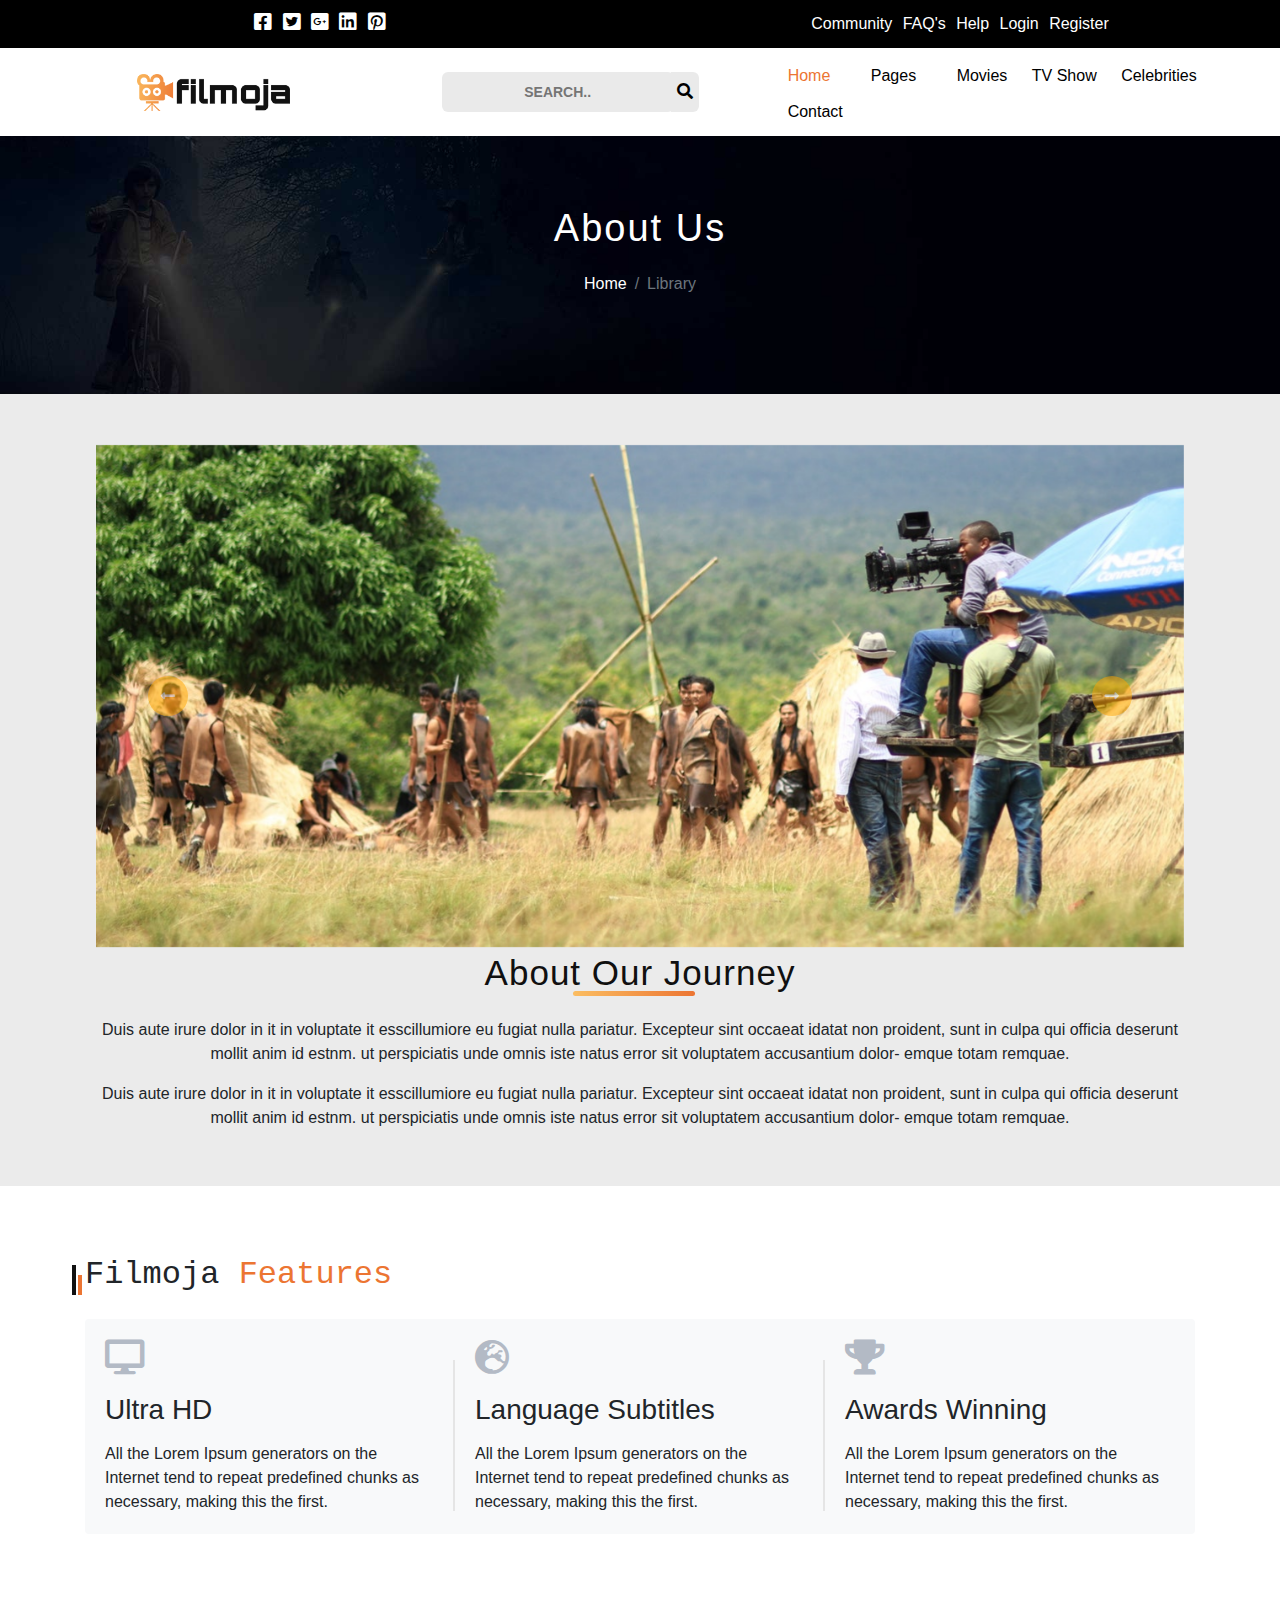
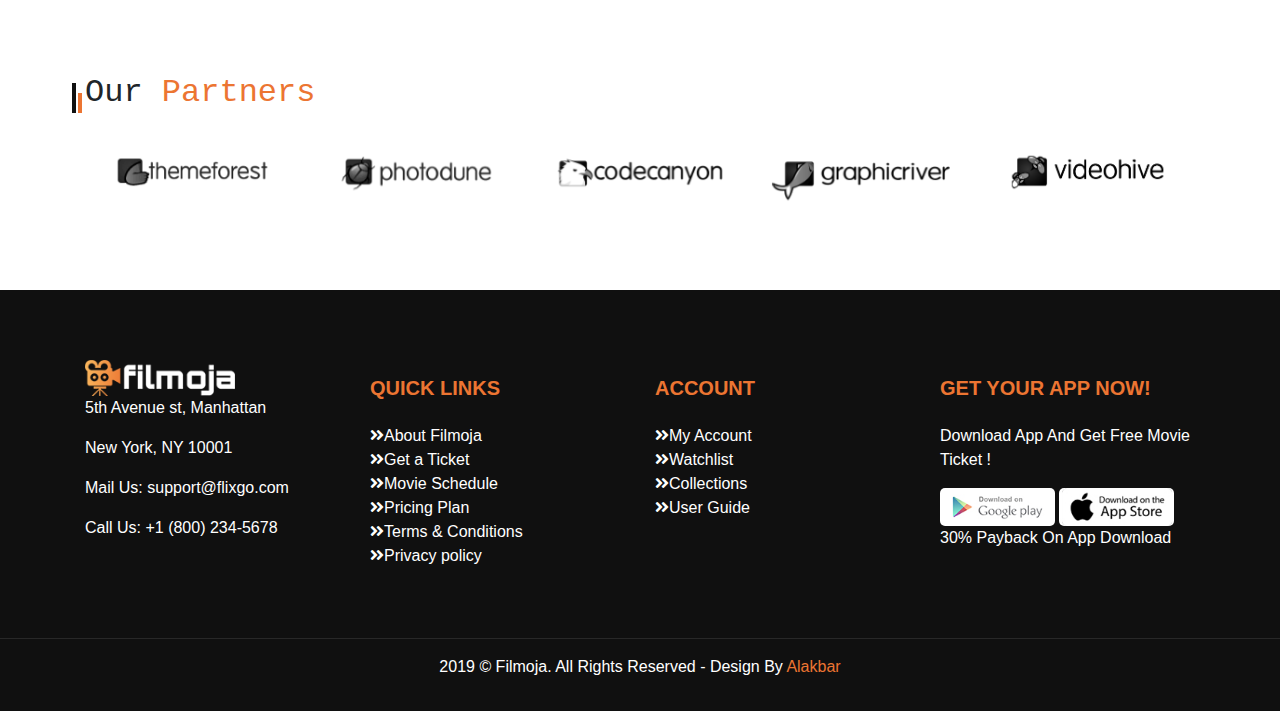
<file: Filmoja/aboutus.html>
<!DOCTYPE html>
<html lang="en">

<head>
    <meta charset="UTF-8">
    <meta name="viewport" content="width=device-width, initial-scale=1.0">
    <meta http-equiv="X-UA-Compatible" content="ie=edge">
    <link rel="icon" type="image/png" sizes="32x32" href="img/icon.png">
    <title>Filmoja</title>
    <link href="https://stackpath.bootstrapcdn.com/bootstrap/4.3.1/css/bootstrap.min.css" rel="stylesheet">
    <link rel="stylesheet" href="https://use.fontawesome.com/releases/v5.8.2/css/all.css">
    <link rel="stylesheet" href="css/style.css">
    <link rel="stylesheet"
        href="https://cdnjs.cloudflare.com/ajax/libs/OwlCarousel2/2.3.4/assets/owl.carousel.min.css" />
    <link rel="stylesheet"
        href="https://cdnjs.cloudflare.com/ajax/libs/OwlCarousel2/2.3.4/assets/owl.theme.default.min.css" />
</head>
<body>
    <header>
        <div class="container-fluid">
            <div class="row fCon">
                <div class="col-md-6 col-sm-12 col-12 d-flex justify-content-center align-items-center">
                    <ul>
                        <li><a><i class="fab fa-facebook-square"></i></a> </li>
                        <li><a><i class="fab fa-twitter-square"></i></a></li>
                        <li><a><i class="fab fa-google-plus-square"></i></a></li>
                        <li><a><i class="fab fa-linkedin"></i></a></li>
                        <li><a><i class="fab fa-pinterest-square"></i></a></li>
                    </ul>
                </div>
                <div class="col-md-6 col-sm-12 col-12 d-flex justify-content-center align-items-center">
                    <ul>
                        <li>Community</li>
                        <li>FAQ's</li>
                        <li>Help</li>
                        <li>Login</li>
                        <li>Register</li>
                    </ul>
                </div>

            </div>
            <nav>
                <div class="row scNav d-flex align-items-center">
                    <div class="col-md-4 col-sm-8 col-8 logoDiv">
                        <a href="#">
                            <img src="img/logo.png" alt="logo photo">
                        </a>
                    </div>
                    <div class="col-md-3 d-md-block d-none searchdiv">
                        <form>
                            <input type="text" placeholder="Search..">
                            <button type="submit"><i class="fas fa-search"></i></button>
                        </form>
                    </div>
                    <div class="col-md-5 d-md-block d-none navdiv">
                        <nav class="navbar navbar-toggleable-md">
                            <ul>
                                <li> <a href="#" class="active">Home</a> </li>
                                <li class="nav-item dropdown dropdown-slide dropdown-hover">
                                    <a class="nav-link" data-toggle="dropdown" aria-haspopup="true"
                                        aria-expanded="false">
                                        Pages
                                    </a>
                                    <div class="dropdown-menu" aria-labelledby="navbarDropdownMenuLink">
                                        <a class="dropdown-item" href="#">About Us</a>
                                        <a class="dropdown-item" href="#">Pricing</a>
                                        <a class="dropdown-item" href="#">Blogs</a>
                                    </div>
                                </li>
                                <li><a href="#">Movies</a></li>
                                <li><a href="#">TV Show</a></li>
                                <li><a href="#">Celebrities</a></li>
                                <li><a href="#">Contact</a></li>
                            </ul>
                        </nav>
                    </div>
                    <div class="col-sm-4 col-4 d-md-none sidediv">
                        <div class="side">
                            <button onclick="openNav()">☰</button>
                            <div id="mySidepanel">
                                <a href="javascript:void(0)" class="closebtn" onclick="closeNav()">×</a>
                                <form action="#" style="text-align: center">
                                    <input type="text" placeholder="Search..">
                                </form>
                                <a href="#">Home</a>
                                <a href="#">About Us</a>
                                <a href="#">Pricing</a>
                                <a href="#">Blogs</a>
                                <a href="#">Movies</a>
                                <a href="#">TV Show</a>
                                <a href="#">Celebrities</a>
                                <a href="#">Contact</a>
                            </div>
                        </div>
                    </div>
                </div>
            </nav>
        </div>
    </header>
    <section class="breadarea">
        <div class="container">
            <div class="row">
                <div class="col-md-12 col-sm-12 col-12 d-flex flex-column align-items-center">
                    <h2 class="aus">About Us</h2>
                    <nav aria-label="breadcrumb">
                        <ol class="breadcrumb">
                            <li class="breadcrumb-item"><a href="#">Home</a></li>
                            <li class="breadcrumb-item active">Library</li>
                        </ol>
                    </nav>
                </div>
            </div>
        </div>
    </section>
    <section class="carouselarea">
        <div class="container">
            <div class="row cfirstrow">
                <div class="col-md-12 col-sm-12 col-12">
                    <div id="carouselExampleControls" class="carousel slide" data-ride="carousel">
                        <div class="carousel-inner" style="padding: 1%;">
                            <div class="carousel-item active">
                                <img class="d-block w-100" src="img/sliderimg1.jpeg" alt="First slide">
                            </div>
                            <div class="carousel-item">
                                <img class="d-block w-100" src="img/sliderimg2.jpeg" alt="Second slide">
                            </div>
                        </div>
                        <a class="carousel-control-prev" href="#carouselExampleControls" role="button"
                            data-slide="prev">
                            <span aria-hidden="true" class="previosone"><i
                                    class="fas fa-long-arrow-alt-left"></i></span>
                            <span class="sr-only">Previous</span>
                        </a>
                        <a class="carousel-control-next" href="#carouselExampleControls" role="button"
                            data-slide="next">
                            <span aria-hidden="true" class="previosone"><i
                                    class="fas fa-long-arrow-alt-right"></i></span>
                            <span class="sr-only">Next</span>
                        </a>
                    </div>
                </div>
            </div>
            <div class="row">
                <div class="col-md-12">
                    <div class="text-center">
                        <h3 class="journey">About Our Journey</h3>
                        <p> Duis aute irure dolor in it in voluptate it esscillumiore eu fugiat nulla pariatur.
                            Excepteur
                            sint occaeat idatat non proident, sunt in culpa qui officia deserunt mollit anim id estnm.
                            ut perspiciatis unde omnis iste natus error sit voluptatem accusantium dolor- emque totam
                            remquae.
                        </p>
                        <p>Duis aute irure dolor in it in voluptate it esscillumiore eu fugiat nulla pariatur. Excepteur
                            sint occaeat idatat non proident, sunt in culpa qui officia deserunt mollit anim id estnm.
                            ut perspiciatis unde omnis iste natus error sit voluptatem accusantium dolor- emque totam
                            remquae.</p>
                    </div>
                </div>
            </div>
        </div>
    </section>
    <section class="filmojafeatures">
        <div class="container">
            <div class="row">
                <div class="col-md-12">
                    <h2 class="features">Filmoja <span>Features</span></h2>
                </div>
            </div>
            <br>
            <div class="row">
                <div class="col-md-12">
                    <div class="card-group">
                        <div class="card cline bg-light">
                            <div class="card-body">
                                <p class="card-text"><i class="fas fa-desktop"></i></p>
                                <p class="card-text">
                                    <h3>Ultra HD</h3>
                                </p>
                                <p class="card-text">All the Lorem Ipsum generators on the Internet tend to repeat
                                    predefined chunks as necessary, making this the first.</p>
                            </div>
                        </div>
                        <div class="card cline bg-light">
                            <div class="card-body">
                                <p class="card-text"><i class="fas fa-globe-europe"></i></p>
                                <p class="card-text">
                                    <h3>
                                        Language Subtitles
                                    </h3>
                                </p>
                                <p class="card-text">All the Lorem Ipsum generators on the Internet tend to repeat
                                    predefined chunks as necessary, making this the first.</p>
                            </div>
                        </div>
                        <div class="card bg-light">
                            <div class="card-body">
                                <p class="card-text"><i class="fas fa-trophy"></i></p>
                                <p class="card-text">
                                    <h3>
                                        Awards Winning
                                    </h3>
                                </p>
                                <p class="card-text">All the Lorem Ipsum generators on the Internet tend to repeat
                                    predefined chunks as necessary, making this the first.</p>
                            </div>
                        </div>
                    </div>
                </div>
            </div>
        </div>
    </section>
    <section class="filmojafeatures">
        <div class="container">
            <div class="row">
                <div class="col-md-12">
                    <h2 class="features">Our <span>Partners</span></h2>
                </div>
            </div>
            <div class="row">
                <div class="col-md-12">
                    <div class="owl-carousel owl-theme">
                        <div class="item"><img src="img/brand-1.png"></div>
                        <div class="item"><img src="img/brand-2.png"></div>
                        <div class="item"><img src="img/brand-3.png"></div>
                        <div class="item"><img src="img/brand-4.png"></div>
                        <div class="item"><img src="img/brand-5.png"></div>
                    </div>
                </div>
            </div>
        </div>
    </section>
    <footer class="page-footer font-small indigo">
        <div class="mainpart">
            <div class="container text-center text-md-left">

                <div class="row">
                    <div class="col-md-3 mx-auto filmoja">

                        <a href="#"><img src="img/footer_logo.png" width="59%" alt="footer logo"></a>

                        <ul class="list-unstyled">
                            <li>
                                <address>5th Avenue st, Manhattan</address>
                            </li>
                            <li>
                                <address>New York, NY 10001</address>
                            </li>
                            <li>
                                <p>Mail Us: <a href="#" class="mailadr">support@flixgo.com</a></p>
                            </li>
                            <li>
                                <p>Call Us: <a href="#">+1 (800) 234-5678</a></p>
                            </li>
                        </ul>

                    </div>

                    <hr class="clearfix w-100 d-md-none">

                    <div class="col-md-3 mx-auto quicklinks">

                        <h5 class="font-weight-bold text-uppercase mt-3 mb-4">QUICK LINKS</h5>

                        <ul class="list-unstyled">
                            <li><a href="#"><i class="fas fa-angle-double-right"></i>About Filmoja</a></li>
                            <li><a href="#"><i class="fas fa-angle-double-right"></i>Get a Ticket</a></li>
                            <li><a href="#"><i class="fas fa-angle-double-right"></i>Movie Schedule</a></li>
                            <li><a href="#"><i class="fas fa-angle-double-right"></i>Pricing Plan</a></li>
                            <li><a href="#"><i class="fas fa-angle-double-right"></i>Terms &amp; Conditions</a></li>
                            <li><a href="#"><i class="fas fa-angle-double-right"></i>Privacy policy</a></li>
                        </ul>

                    </div>

                    <hr class="clearfix w-100 d-md-none">

                    <div class="col-md-3 mx-auto account">

                        <h5 class="font-weight-bold text-uppercase mt-3 mb-4">Account</h5>

                        <ul class="list-unstyled">
                            <li><a href="#"><i class="fa fa-angle-double-right"></i>My Account</a></li>
                            <li><a href="#"><i class="fa fa-angle-double-right"></i>Watchlist</a></li>
                            <li><a href="#"><i class="fa fa-angle-double-right"></i>Collections</a></li>
                            <li><a href="#"><i class="fa fa-angle-double-right"></i>User Guide</a></li>
                        </ul>

                    </div>

                    <hr class="clearfix w-100 d-md-none">

                    <div class="col-md-3 mx-auto app">
                        <h5 class="font-weight-bold text-uppercase mt-3 mb-4">Get Your App Now!</h5>

                        <ul class="list-unstyled">
                            <li>
                                <p>Download App And Get Free Movie Ticket !</p>
                            </li>
                            <li>
                                <a href="#"><img src="img/app-1.jpg" alt="app logo" width="45%"
                                        style="border-radius: 5px"></a>
                                <a href="#"><img src="img/app-2.jpg" alt="app logo" width="45%"
                                        style="border-radius: 5px"></a>
                            </li>
                            <li>
                                <p><span class="percent">30%</span> Payback On App Download</p>
                            </li>
                        </ul>

                    </div>

                </div>

            </div>
        </div>

        <div class="footer-copyright text-center py-3">
            <p style="color:white">2019 © Filmoja. All Rights Reserved - Design By <span
                    style="color: #ec7532">Alakbar</span></p>
        </div>

    </footer>

    <button onclick="topFunction()" id="myBtn" title="Go to top"><i class="fas fa-arrow-up"></i></button>

    <script src="js/popper.min.js"></script>
    <script src="https://code.jquery.com/jquery-3.4.1.js"></script>
    <script src="https://stackpath.bootstrapcdn.com/bootstrap/4.3.1/js/bootstrap.min.js"></script>
    <script src="https://stackpath.bootstrapcdn.com/bootstrap/4.3.1/js/bootstrap.bundle.min.js"></script>
    <script src="https://cdnjs.cloudflare.com/ajax/libs/OwlCarousel2/2.3.4/owl.carousel.min.js"></script>
    <script src="js/index.js"></script>
</body>

</html>
</file>
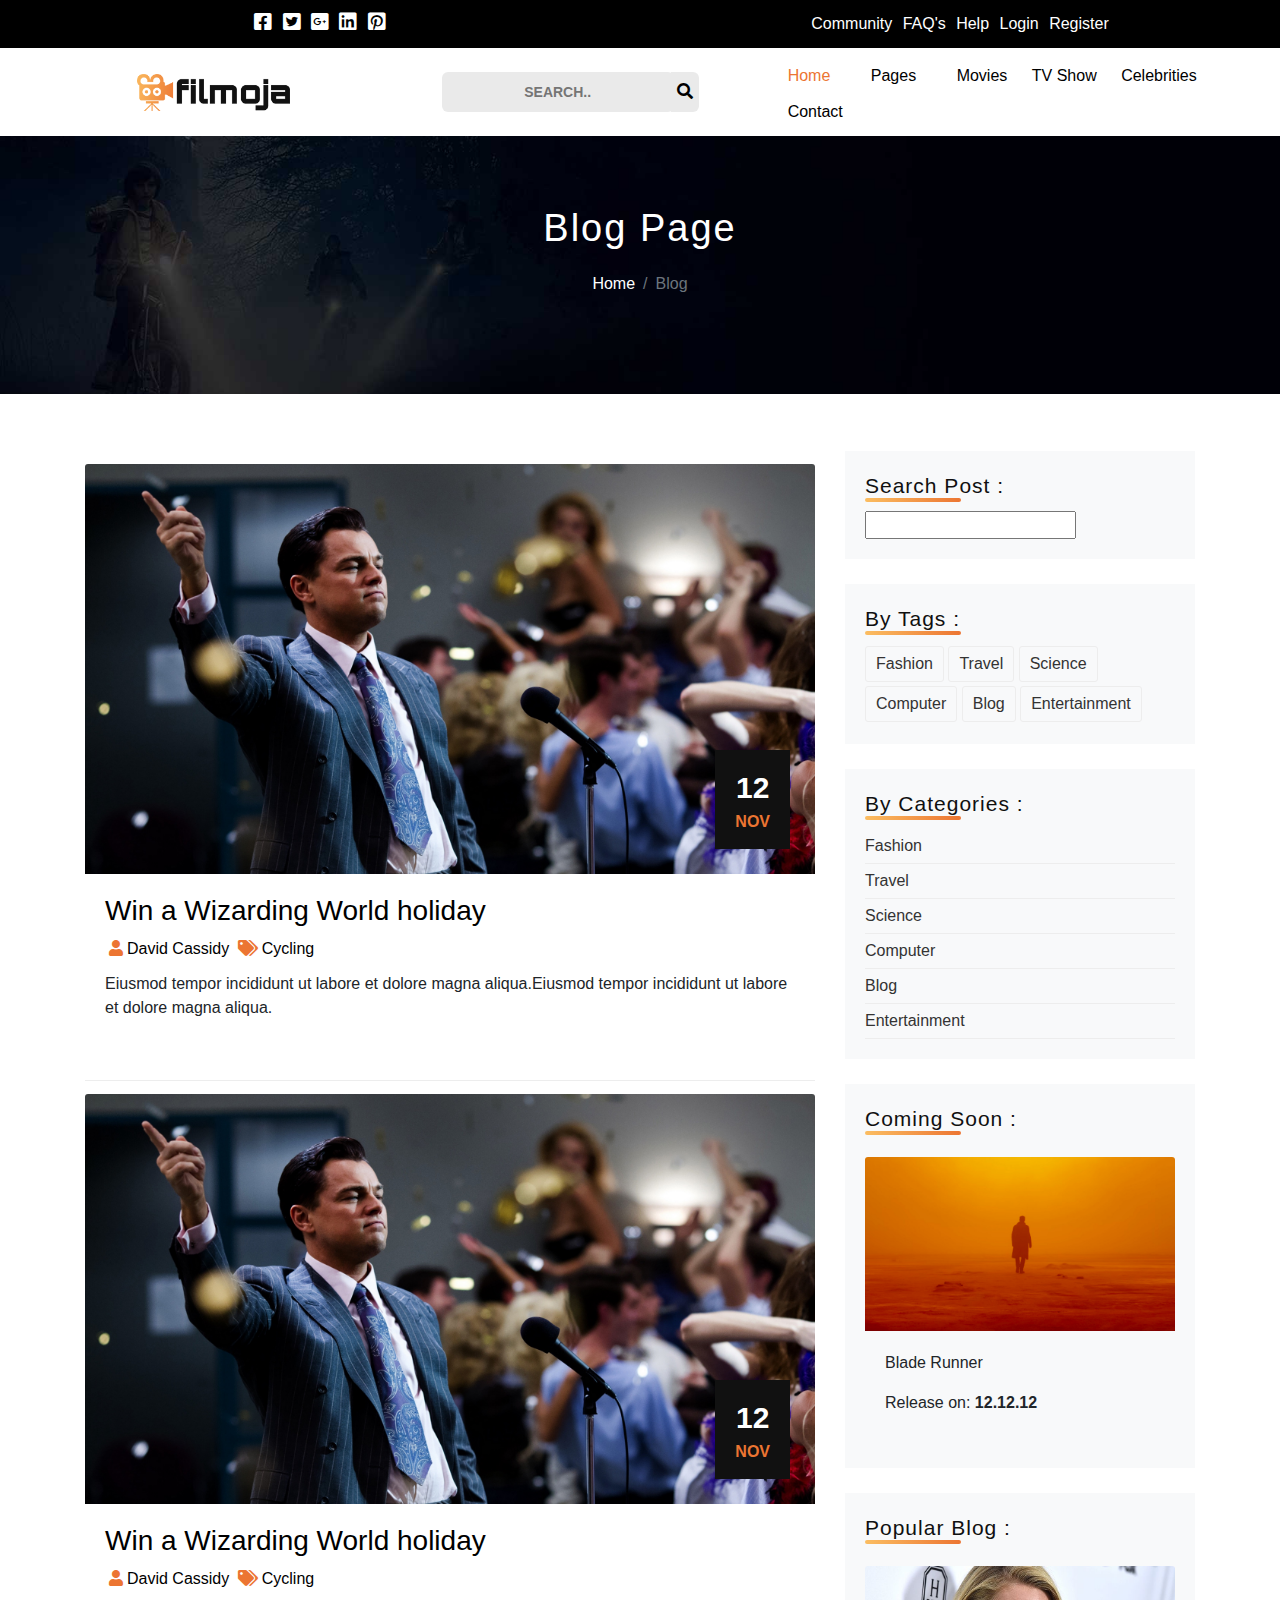
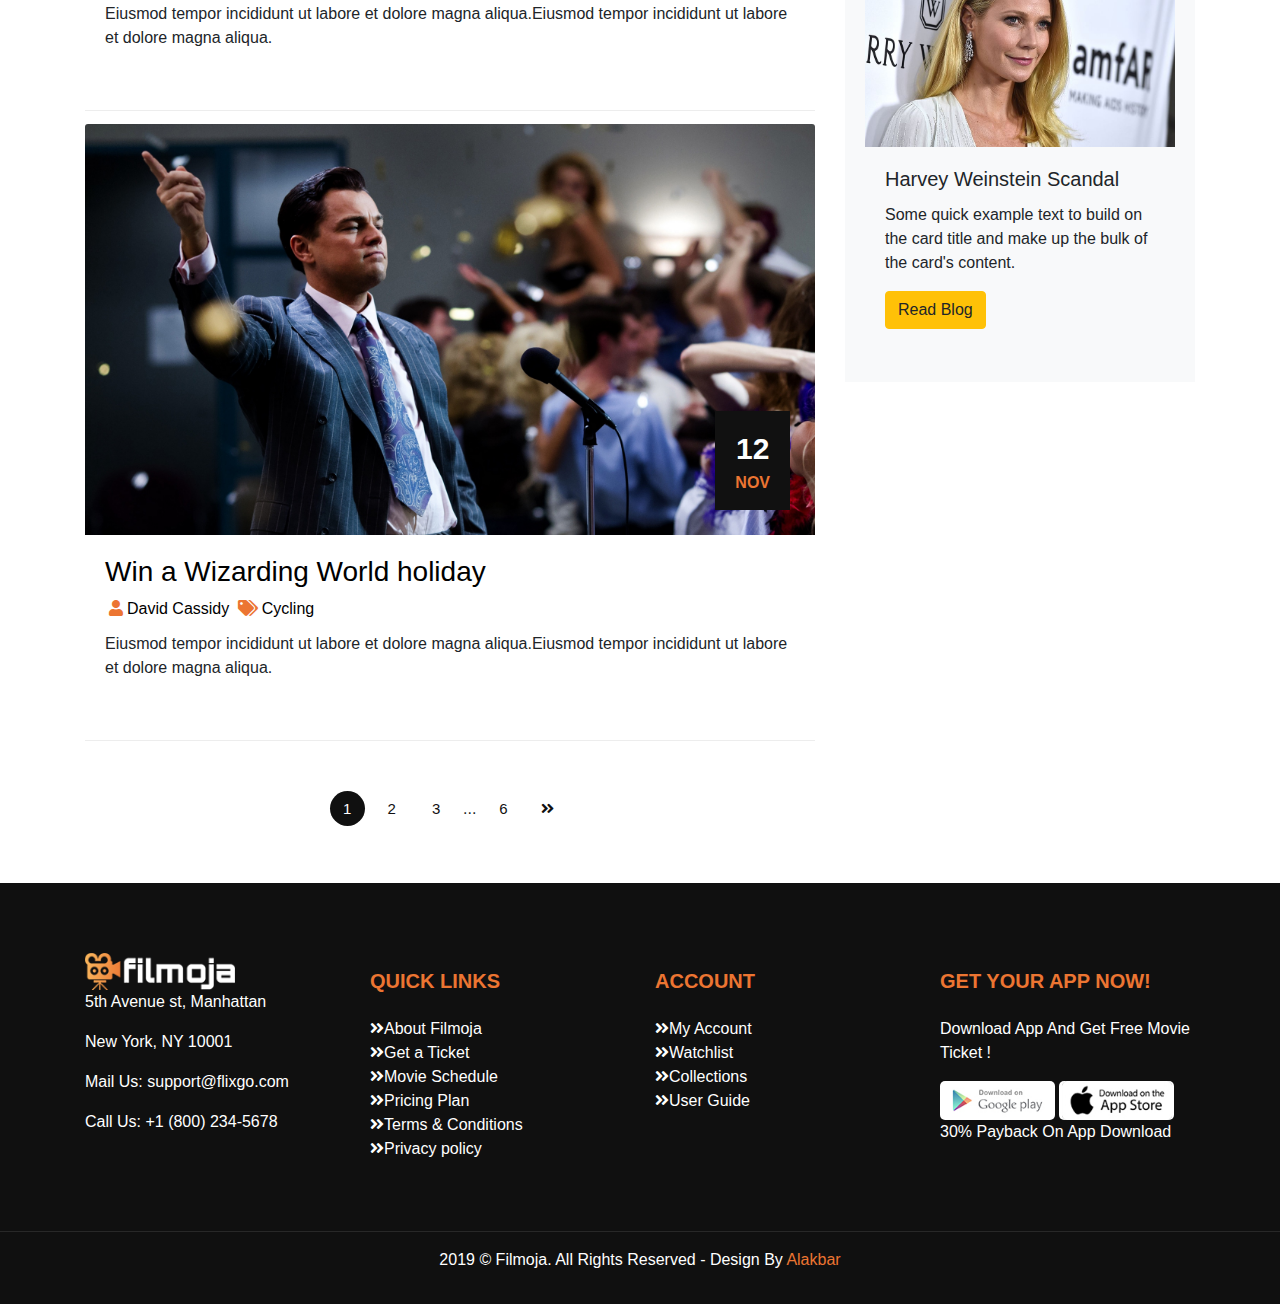
<file: Filmoja/blogpage.html>
<!DOCTYPE html>
<html lang="en">

<head>
    <meta charset="UTF-8">
    <meta name="viewport" content="width=device-width, initial-scale=1.0">
    <meta http-equiv="X-UA-Compatible" content="ie=edge">
    <link rel="icon" type="image/png" sizes="32x32" href="img/icon.png">
    <title>Filmoja</title>
    <link href="https://stackpath.bootstrapcdn.com/bootstrap/4.3.1/css/bootstrap.min.css" rel="stylesheet">
    <link rel="stylesheet" href="https://use.fontawesome.com/releases/v5.8.2/css/all.css">
    <link rel="stylesheet" href="css/style.css">
    <link rel="stylesheet"
        href="https://cdnjs.cloudflare.com/ajax/libs/OwlCarousel2/2.3.4/assets/owl.carousel.min.css" />
    <link rel="stylesheet"
        href="https://cdnjs.cloudflare.com/ajax/libs/OwlCarousel2/2.3.4/assets/owl.theme.default.min.css" />
    <link rel="stylesheet" href="css/bootstrap-datepicker.css">
</head>

<body>
    <header>
        <div class="container-fluid">
            <div class="row fCon">
                <div class="col-md-6 col-sm-12 col-12 d-flex justify-content-center align-items-center">
                    <ul>
                        <li><a><i class="fab fa-facebook-square"></i></a> </li>
                        <li><a><i class="fab fa-twitter-square"></i></a></li>
                        <li><a><i class="fab fa-google-plus-square"></i></a></li>
                        <li><a><i class="fab fa-linkedin"></i></a></li>
                        <li><a><i class="fab fa-pinterest-square"></i></a></li>
                    </ul>
                </div>
                <div class="col-md-6 col-sm-12 col-12 d-flex justify-content-center align-items-center">
                    <ul>
                        <li>Community</li>
                        <li>FAQ's</li>
                        <li>Help</li>
                        <li>Login</li>
                        <li>Register</li>
                    </ul>
                </div>

            </div>
            <nav>
                <div class="row scNav d-flex align-items-center">
                    <div class="col-md-4 col-sm-8 col-8 logoDiv">
                        <a href="#">
                            <img src="img/logo.png" alt="logo photo">
                        </a>
                    </div>
                    <div class="col-md-3 d-md-block d-none searchdiv">
                        <form>
                            <input type="text" placeholder="Search..">
                            <button type="submit"><i class="fas fa-search"></i></button>
                        </form>
                    </div>
                    <div class="col-md-5 d-md-block d-none navdiv">
                        <nav class="navbar navbar-toggleable-md">
                            <ul>
                                <li> <a href="#" class="active">Home</a> </li>
                                <li class="nav-item dropdown dropdown-slide dropdown-hover">
                                    <a class="nav-link" data-toggle="dropdown" aria-haspopup="true"
                                        aria-expanded="false">
                                        Pages
                                    </a>
                                    <div class="dropdown-menu" aria-labelledby="navbarDropdownMenuLink">
                                        <a class="dropdown-item" href="#">About Us</a>
                                        <a class="dropdown-item" href="#">Pricing</a>
                                        <a class="dropdown-item" href="#">Blogs</a>
                                    </div>
                                </li>
                                <li><a href="#">Movies</a></li>
                                <li><a href="#">TV Show</a></li>
                                <li><a href="#">Celebrities</a></li>
                                <li><a href="#">Contact</a></li>
                            </ul>
                        </nav>
                    </div>
                    <div class="col-sm-4 col-4 d-md-none sidediv">
                        <div class="side">
                            <button onclick="openNav()">☰</button>
                            <div id="mySidepanel">
                                <a href="javascript:void(0)" class="closebtn" onclick="closeNav()">×</a>
                                <form action="#" style="text-align: center">
                                    <input type="text" placeholder="Search..">
                                </form>
                                <a href="#">Home</a>
                                <a href="#">About Us</a>
                                <a href="#">Pricing</a>
                                <a href="#">Blogs</a>
                                <a href="#">Movies</a>
                                <a href="#">TV Show</a>
                                <a href="#">Celebrities</a>
                                <a href="#">Contact</a>
                            </div>
                        </div>
                    </div>
                </div>
            </nav>
        </div>
    </header>
    <section class="breadarea">
        <div class="container">
            <div class="row">
                <div class="col-md-12 col-sm-12 col-12 d-flex flex-column align-items-center">
                    <h2 class="aus">Blog Page</h2>
                    <nav aria-label="breadcrumb">
                        <ol class="breadcrumb">
                            <li class="breadcrumb-item"><a href="#">Home</a></li>
                            <li class="breadcrumb-item active">Blog</li>
                        </ol>
                    </nav>
                </div>
            </div>
        </div>
    </section>
    <section class="blogs">
        <div class="container">
            <div class="row">
                <div class="col-md-8 col-sm-12 col-12">
                    <div class="card hovercard">
                        <div style="position: relative;">
                            <img class="card-img-top" src="img/walfstreet.jpg" alt="Card image" style="width:100%;">
                            <div class="newsdate">
                                <span class="date">12</span>
                                <span class="month">NOV</span>
                            </div>
                        </div>
                        <div class="card-body">
                            <h3><a href="#">Win a Wizarding World holiday</a></h3>
                            <div class="post-tags">
                                <span><a href="#"><i class="fa fa-user" style="padding: 4px"></i>David
                                        Cassidy</a></span>
                                <span><a href="#"><i class="fa fa-tags" style="padding: 4px"></i>Cycling</a></span>
                            </div>
                            <div class="post-content">
                                <p>Eiusmod tempor incididunt ut labore et dolore magna aliqua.Eiusmod tempor incididunt
                                    ut labore et dolore magna aliqua.</p>
                            </div>
                        </div>
                    </div>
                    <div class="card hovercard">
                        <div style="position: relative;">
                            <img class="card-img-top" src="img/walfstreet.jpg" alt="Card image" style="width:100%;">
                            <div class="newsdate">
                                <span class="date">12</span>
                                <span class="month">NOV</span>
                            </div>
                        </div>
                        <div class="card-body">
                            <h3><a href="#">Win a Wizarding World holiday</a></h3>
                            <div class="post-tags">
                                <span><a href="#"><i class="fa fa-user" style="padding: 4px"></i>David
                                        Cassidy</a></span>
                                <span><a href="#"><i class="fa fa-tags" style="padding: 4px"></i>Cycling</a></span>
                            </div>
                            <div class="post-content">
                                <p>Eiusmod tempor incididunt ut labore et dolore magna aliqua.Eiusmod tempor incididunt
                                    ut labore et dolore magna aliqua.</p>
                            </div>
                        </div>
                    </div>
                    <div class="card hovercard">
                        <div style="position: relative;">
                            <img class="card-img-top" src="img/walfstreet.jpg" alt="Card image" style="width:100%;">
                            <div class="newsdate">
                                <span class="date">12</span>
                                <span class="month">NOV</span>
                            </div>
                        </div>
                        <div class="card-body">
                            <h3><a href="#">Win a Wizarding World holiday</a></h3>
                            <div class="post-tags">
                                <span><a href="#"><i class="fa fa-user" style="padding: 4px"></i>David
                                        Cassidy</a></span>
                                <span><a href="#"><i class="fa fa-tags" style="padding: 4px"></i>Cycling</a></span>
                            </div>
                            <div class="post-content">
                                <p>Eiusmod tempor incididunt ut labore et dolore magna aliqua.Eiusmod tempor incididunt
                                    ut labore et dolore magna aliqua.</p>
                            </div>
                        </div>
                    </div>
                    <div class="text-center">
                        <ul class="pagination">
                            <li class="active"><a href="#">1</a></li>
                            <li><a href="#">2</a></li>
                            <li><a href="#">3</a></li>
                            <li>...</li>
                            <li><a href="#">6</a></li>
                            <li><a href="#"><i class="fa fa-angle-double-right"></i></a></li>
                        </ul>
                    </div>
                </div>
                <div class="col-md-4 col-sm-12 col-12">
                    <aside>
                        <div class="posts bg-light">
                            <h3 class="sidebartitles">Search Post :</h3>
                            <input id="datepicker" width="100%" />
                        </div>
                        <div class="posts bg-light">
                            <h3 class="sidebartitles">By Tags :</h3>
                            <ul class="tags">
                                <li><a href="#">Fashion</a></li>
                                <li><a href="#">Travel</a></li>
                                <li><a href="#">Science</a></li>
                                <li><a href="#">Computer</a></li>
                                <li><a href="#">Blog</a></li>
                                <li><a href="#">Entertainment</a></li>
                            </ul>
                        </div>
                        <div class="posts bg-light">
                            <h3 class="sidebartitles">By Categories :</h3>
                            <ul class="category">
                                <li><a href="#">Fashion</a></li>
                                <li><a href="#">Travel</a></li>
                                <li><a href="#">Science</a></li>
                                <li><a href="#">Computer</a></li>
                                <li><a href="#">Blog</a></li>
                                <li><a href="#">Entertainment</a></li>
                            </ul>
                        </div>
                        <div class="posts bg-light">
                            <h3 class="sidebartitles">Coming Soon :</h3>
                            <div class="owl-carousel owl-theme">
                                <div class="item">
                                    <div class="card bg-light" style="width: 100%; border: none">
                                        <img class="card-img-top" src="img/blade_runner_2049.png" alt="Card image cap">
                                        <div class="card-body">
                                            <p class="card-text">Blade Runner</p>
                                            <p class="card-text">Release on: <strong>12.12.12</strong></p>
                                        </div>
                                    </div>
                                </div>
                                <div class="item">
                                    <div class="card bg-light" style="width: 100%; border: none;">
                                        <img class="card-img-top" src="img/intowild.jpg" alt="Card image cap">
                                        <div class="card-body">
                                            <p class="card-text">Into the Wild</p>
                                            <p class="card-text">Release on: <strong>12.12.12</strong></p>
                                        </div>
                                    </div>
                                </div>
                            </div>
                        </div>
                        <div class="posts bg-light">
                            <h3 class="sidebartitles">Popular Blog :</h3>
                            <div class="card bg-light" style="width: 100%; border: none">
                                <img class="card-img-top" src="img/gwyneth.jpg" alt="Card image cap">
                                <div class="card-body">
                                    <h5 class="card-title">Harvey Weinstein Scandal</h5>
                                    <p class="card-text">Some quick example text to build on the card title and make up
                                        the
                                        bulk of the card's content.</p>
                                    <a href="#" class="btn btn-warning">Read Blog</a>
                                </div>
                            </div>
                        </div>
                    </aside>
                </div>
            </div>
        </div>
    </section>
    <footer class="page-footer font-small indigo">
        <div class="mainpart">
            <div class="container text-center text-md-left">

                <div class="row">
                    <div class="col-md-3 mx-auto filmoja">

                        <a href="#"><img src="img/footer_logo.png" width="59%" alt="footer logo"></a>

                        <ul class="list-unstyled">
                            <li>
                                <address>5th Avenue st, Manhattan</address>
                            </li>
                            <li>
                                <address>New York, NY 10001</address>
                            </li>
                            <li>
                                <p>Mail Us: <a href="#" class="mailadr">support@flixgo.com</a></p>
                            </li>
                            <li>
                                <p>Call Us: <a href="#">+1 (800) 234-5678</a></p>
                            </li>
                        </ul>

                    </div>

                    <hr class="clearfix w-100 d-md-none">

                    <div class="col-md-3 mx-auto quicklinks">

                        <h5 class="font-weight-bold text-uppercase mt-3 mb-4">QUICK LINKS</h5>

                        <ul class="list-unstyled">
                            <li><a href="#"><i class="fas fa-angle-double-right"></i>About Filmoja</a></li>
                            <li><a href="#"><i class="fas fa-angle-double-right"></i>Get a Ticket</a></li>
                            <li><a href="#"><i class="fas fa-angle-double-right"></i>Movie Schedule</a></li>
                            <li><a href="#"><i class="fas fa-angle-double-right"></i>Pricing Plan</a></li>
                            <li><a href="#"><i class="fas fa-angle-double-right"></i>Terms &amp; Conditions</a></li>
                            <li><a href="#"><i class="fas fa-angle-double-right"></i>Privacy policy</a></li>
                        </ul>

                    </div>

                    <hr class="clearfix w-100 d-md-none">

                    <div class="col-md-3 mx-auto account">

                        <h5 class="font-weight-bold text-uppercase mt-3 mb-4">Account</h5>

                        <ul class="list-unstyled">
                            <li><a href="#"><i class="fa fa-angle-double-right"></i>My Account</a></li>
                            <li><a href="#"><i class="fa fa-angle-double-right"></i>Watchlist</a></li>
                            <li><a href="#"><i class="fa fa-angle-double-right"></i>Collections</a></li>
                            <li><a href="#"><i class="fa fa-angle-double-right"></i>User Guide</a></li>
                        </ul>

                    </div>

                    <hr class="clearfix w-100 d-md-none">

                    <div class="col-md-3 mx-auto app">
                        <h5 class="font-weight-bold text-uppercase mt-3 mb-4">Get Your App Now!</h5>

                        <ul class="list-unstyled">
                            <li>
                                <p>Download App And Get Free Movie Ticket !</p>
                            </li>
                            <li>
                                <a href="#"><img src="img/app-1.jpg" alt="app logo" width="45%"
                                        style="border-radius: 5px"></a>
                                <a href="#"><img src="img/app-2.jpg" alt="app logo" width="45%"
                                        style="border-radius: 5px"></a>
                            </li>
                            <li>
                                <p><span class="percent">30%</span> Payback On App Download</p>
                            </li>
                        </ul>

                    </div>

                </div>

            </div>
        </div>

        <div class="footer-copyright text-center py-3">
            <p style="color:white">2019 © Filmoja. All Rights Reserved - Design By <span
                    style="color: #ec7532">Alakbar</span></p>
        </div>

    </footer>
    <button onclick="topFunction()" id="myBtn" title="Go to top"><i class="fas fa-arrow-up"></i></button>

    <script src="js/popper.min.js"></script>
    <script src="https://code.jquery.com/jquery-3.4.1.js"></script>
    <script src="https://stackpath.bootstrapcdn.com/bootstrap/4.3.1/js/bootstrap.min.js"></script>
    <script src="https://stackpath.bootstrapcdn.com/bootstrap/4.3.1/js/bootstrap.bundle.min.js"></script>
    <script src="https://cdnjs.cloudflare.com/ajax/libs/OwlCarousel2/2.3.4/owl.carousel.min.js"></script>
    <script src="js/bootstrap-datepicker.min.js"></script>
    <script src="js/index.js"></script>
    <script src="js/datepicker.js"></script>
</body>

</html>
</file>
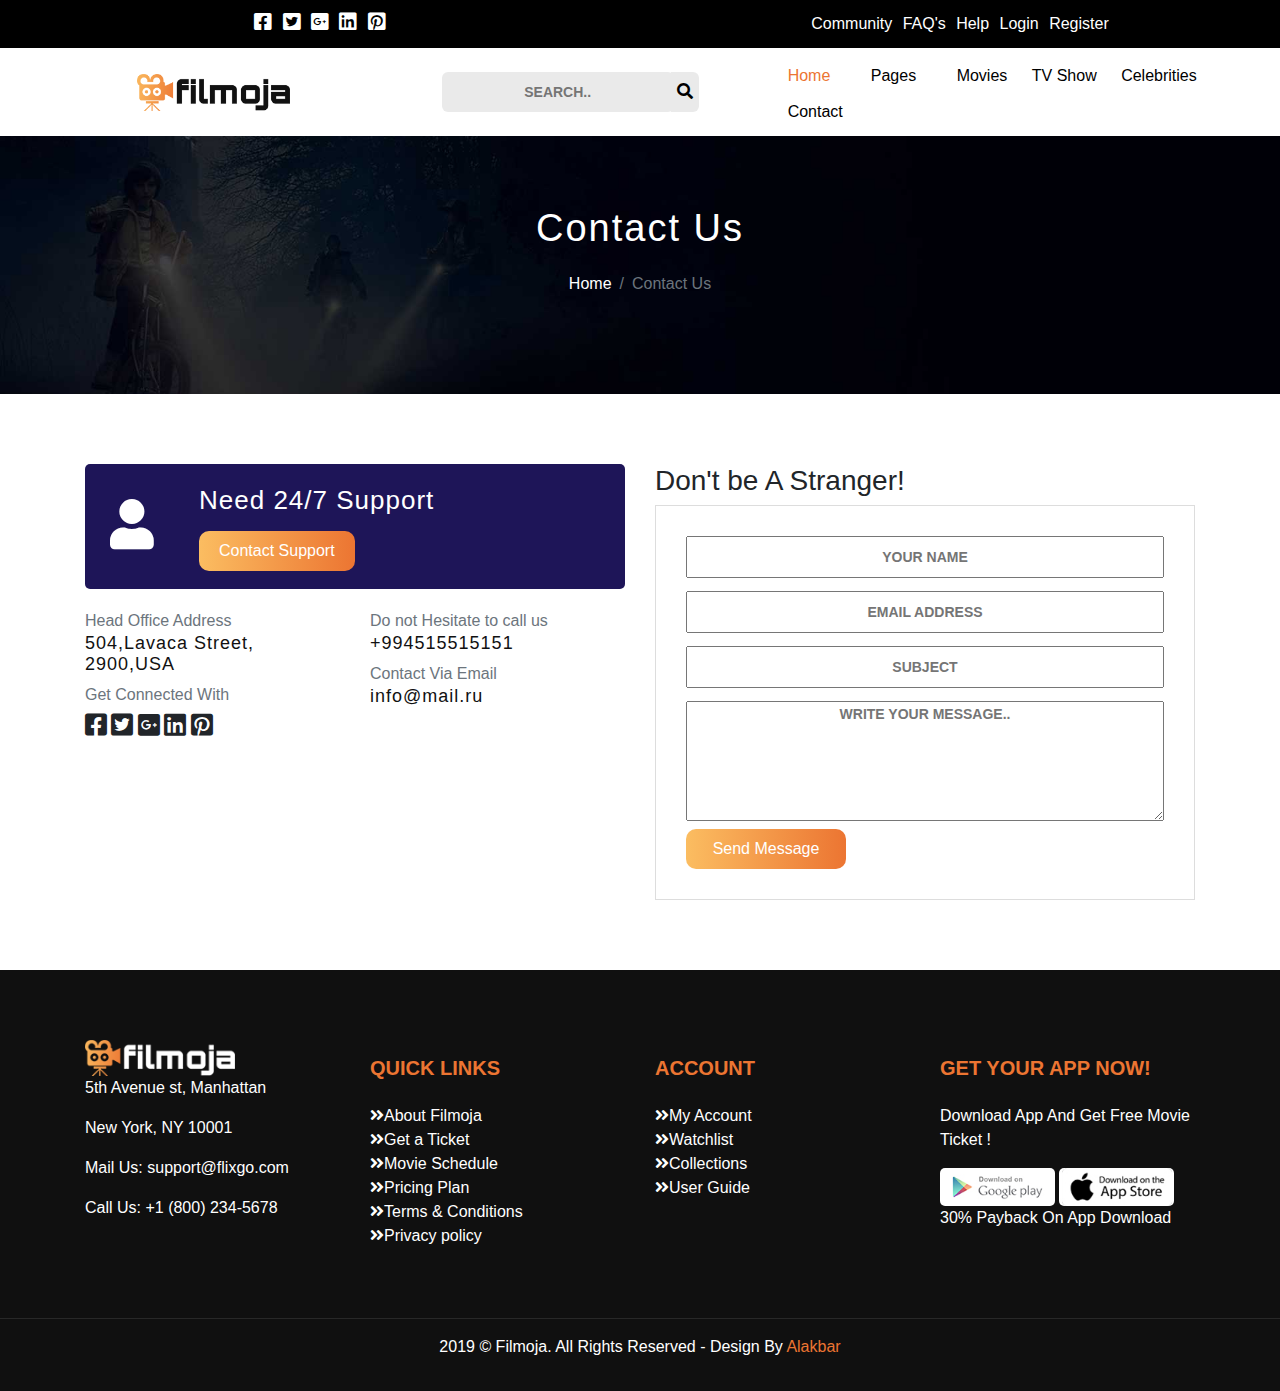
<file: Filmoja/contact.html>
<!DOCTYPE html>
<html lang="en">

<head>
    <meta charset="UTF-8">
    <meta name="viewport" content="width=device-width, initial-scale=1.0">
    <meta http-equiv="X-UA-Compatible" content="ie=edge">
    <link rel="icon" type="image/png" sizes="32x32" href="img/icon.png">
    <title>Filmoja</title>
    <link href="https://stackpath.bootstrapcdn.com/bootstrap/4.3.1/css/bootstrap.min.css" rel="stylesheet">
    <link rel="stylesheet" href="https://use.fontawesome.com/releases/v5.8.2/css/all.css">
    <link rel="stylesheet" href="css/style.css">
</head>

<body>
    <header>
        <div class="container-fluid">
            <div class="row fCon">
                <div class="col-md-6 col-sm-12 col-12 d-flex justify-content-center align-items-center">
                    <ul>
                        <li><a><i class="fab fa-facebook-square"></i></a> </li>
                        <li><a><i class="fab fa-twitter-square"></i></a></li>
                        <li><a><i class="fab fa-google-plus-square"></i></a></li>
                        <li><a><i class="fab fa-linkedin"></i></a></li>
                        <li><a><i class="fab fa-pinterest-square"></i></a></li>
                    </ul>
                </div>
                <div class="col-md-6 col-sm-12 col-12 d-flex justify-content-center align-items-center">
                    <ul>
                        <li>Community</li>
                        <li>FAQ's</li>
                        <li>Help</li>
                        <li>Login</li>
                        <li>Register</li>
                    </ul>
                </div>

            </div>
            <nav>
                <div class="row scNav d-flex align-items-center">
                    <div class="col-md-4 col-sm-8 col-8 logoDiv">
                        <a href="#">
                            <img src="img/logo.png" alt="logo photo">
                        </a>
                    </div>
                    <div class="col-md-3 d-md-block d-none searchdiv">
                        <form>
                            <input type="text" placeholder="Search..">
                            <button type="submit"><i class="fas fa-search"></i></button>
                        </form>
                    </div>
                    <div class="col-md-5 d-md-block d-none navdiv">
                        <nav class="navbar navbar-toggleable-md">
                            <ul>
                                <li> <a href="#" class="active">Home</a> </li>
                                <li class="nav-item dropdown dropdown-slide dropdown-hover">
                                    <a class="nav-link" data-toggle="dropdown" aria-haspopup="true"
                                        aria-expanded="false">
                                        Pages
                                    </a>
                                    <div class="dropdown-menu" aria-labelledby="navbarDropdownMenuLink">
                                        <a class="dropdown-item" href="#">About Us</a>
                                        <a class="dropdown-item" href="#">Pricing</a>
                                        <a class="dropdown-item" href="#">Blogs</a>
                                    </div>
                                </li>
                                <li><a href="#">Movies</a></li>
                                <li><a href="#">TV Show</a></li>
                                <li><a href="#">Celebrities</a></li>
                                <li><a href="#">Contact</a></li>
                            </ul>
                        </nav>
                    </div>
                    <div class="col-sm-4 col-4 d-md-none sidediv">
                        <div class="side">
                            <button onclick="openNav()">☰</button>
                            <div id="mySidepanel">
                                <a href="javascript:void(0)" class="closebtn" onclick="closeNav()">×</a>
                                <form action="#" style="text-align: center">
                                    <input type="text" placeholder="Search..">
                                </form>
                                <a href="#">Home</a>
                                <a href="#">About Us</a>
                                <a href="#">Pricing</a>
                                <a href="#">Blogs</a>
                                <a href="#">Movies</a>
                                <a href="#">TV Show</a>
                                <a href="#">Celebrities</a>
                                <a href="#">Contact</a>
                            </div>
                        </div>
                    </div>
                </div>
            </nav>
        </div>
    </header>
    <section class="breadarea">
        <div class="container">
            <div class="row">
                <div class="col-md-12 col-sm-12 col-12 d-flex flex-column align-items-center">
                    <h2 class="aus">Contact Us</h2>
                    <nav aria-label="breadcrumb">
                        <ol class="breadcrumb">
                            <li class="breadcrumb-item"><a href="#">Home</a></li>
                            <li class="breadcrumb-item active">Contact Us</li>
                        </ol>
                    </nav>
                </div>
            </div>
        </div>
    </section>
    <section class="contactpage">
        <div class="container">
            <div class="row">
                <div class="col-md-6 col-sm-12 col-12">
                    <div class="support d-flex">
                        <div class="supicon">
                            <i class="fas fa-user"></i>
                        </div>
                        <div class="suptext">
                            <h3>Need 24/7 Support</h3>
                            <a href="#" class="btn wtchCar">Contact Support</a>
                        </div>
                    </div>
                    <div class="row">
                        <div class="col-md-6 col-sm-12 col-12">
                            <div>
                                <p class="text-muted">Head Office Address</p>
                                <h4>504,Lavaca Street,<br>
                                    2900,USA</h4>
                            </div>
                            <div>
                                <p class="text-muted">Get Connected With</p>
                                <ul>
                                    <li><a><i class="fab fa-facebook-square"></i></a> </li>
                                    <li><a><i class="fab fa-twitter-square"></i></a></li>
                                    <li><a><i class="fab fa-google-plus-square"></i></a></li>
                                    <li><a><i class="fab fa-linkedin"></i></a></li>
                                    <li><a><i class="fab fa-pinterest-square"></i></a></li>
                                </ul>
                            </div>
                        </div>
                        <div class="col-md-6 col-sm-12 col-12">
                            <div>
                                <p class="text-muted">Do not Hesitate to call us</p>
                                <h4>+994515515151</h4>
                            </div>
                            <div>
                                <p class="text-muted">Contact Via Email</p>
                                <h4>info@mail.ru</h4>
                            </div>
                        </div>
                    </div>
                </div>
                <div class="col-md-6">
                    <h3>Don't be A Stranger!</h3>
                    <form>
                        <input type="text" placeholder="Your Name">
                        <input type="text" placeholder="Email Address">
                        <input type="text" placeholder="Subject">
                        <textarea placeholder="Write Your Message.."></textarea>
                        <button class="btn wtchCar" type="submit">Send Message</button>
                    </form>
                </div>
            </div>
        </div>
    </section>
    <footer class="page-footer font-small indigo">
        <div class="mainpart">
            <div class="container text-center text-md-left">

                <div class="row">
                    <div class="col-md-3 mx-auto filmoja">

                        <a href="#"><img src="img/footer_logo.png" width="59%" alt="footer logo"></a>

                        <ul class="list-unstyled">
                            <li>
                                <address>5th Avenue st, Manhattan</address>
                            </li>
                            <li>
                                <address>New York, NY 10001</address>
                            </li>
                            <li>
                                <p>Mail Us: <a href="#" class="mailadr">support@flixgo.com</a></p>
                            </li>
                            <li>
                                <p>Call Us: <a href="#">+1 (800) 234-5678</a></p>
                            </li>
                        </ul>

                    </div>

                    <hr class="clearfix w-100 d-md-none">

                    <div class="col-md-3 mx-auto quicklinks">

                        <h5 class="font-weight-bold text-uppercase mt-3 mb-4">QUICK LINKS</h5>

                        <ul class="list-unstyled">
                            <li><a href="#"><i class="fas fa-angle-double-right"></i>About Filmoja</a></li>
                            <li><a href="#"><i class="fas fa-angle-double-right"></i>Get a Ticket</a></li>
                            <li><a href="#"><i class="fas fa-angle-double-right"></i>Movie Schedule</a></li>
                            <li><a href="#"><i class="fas fa-angle-double-right"></i>Pricing Plan</a></li>
                            <li><a href="#"><i class="fas fa-angle-double-right"></i>Terms &amp; Conditions</a></li>
                            <li><a href="#"><i class="fas fa-angle-double-right"></i>Privacy policy</a></li>
                        </ul>

                    </div>

                    <hr class="clearfix w-100 d-md-none">

                    <div class="col-md-3 mx-auto account">

                        <h5 class="font-weight-bold text-uppercase mt-3 mb-4">Account</h5>

                        <ul class="list-unstyled">
                            <li><a href="#"><i class="fa fa-angle-double-right"></i>My Account</a></li>
                            <li><a href="#"><i class="fa fa-angle-double-right"></i>Watchlist</a></li>
                            <li><a href="#"><i class="fa fa-angle-double-right"></i>Collections</a></li>
                            <li><a href="#"><i class="fa fa-angle-double-right"></i>User Guide</a></li>
                        </ul>

                    </div>

                    <hr class="clearfix w-100 d-md-none">

                    <div class="col-md-3 mx-auto app">
                        <h5 class="font-weight-bold text-uppercase mt-3 mb-4">Get Your App Now!</h5>

                        <ul class="list-unstyled">
                            <li>
                                <p>Download App And Get Free Movie Ticket !</p>
                            </li>
                            <li>
                                <a href="#"><img src="img/app-1.jpg" alt="app logo" width="45%"
                                        style="border-radius: 5px"></a>
                                <a href="#"><img src="img/app-2.jpg" alt="app logo" width="45%"
                                        style="border-radius: 5px"></a>
                            </li>
                            <li>
                                <p><span class="percent">30%</span> Payback On App Download</p>
                            </li>
                        </ul>

                    </div>

                </div>

            </div>
        </div>

        <div class="footer-copyright text-center py-3">
            <p style="color:white">2019 © Filmoja. All Rights Reserved - Design By <span
                    style="color: #ec7532">Alakbar</span></p>
        </div>

    </footer>

    <button onclick="topFunction()" id="myBtn" title="Go to top"><i class="fas fa-arrow-up"></i></button>

    <script src="js/popper.min.js"></script>
    <script src="https://code.jquery.com/jquery-3.4.1.js"></script>
    <script src="https://stackpath.bootstrapcdn.com/bootstrap/4.3.1/js/bootstrap.min.js"></script>
    <script src="https://stackpath.bootstrapcdn.com/bootstrap/4.3.1/js/bootstrap.bundle.min.js"></script>
    <script src="js/register.js"></script>
</body>

</html>
</file>
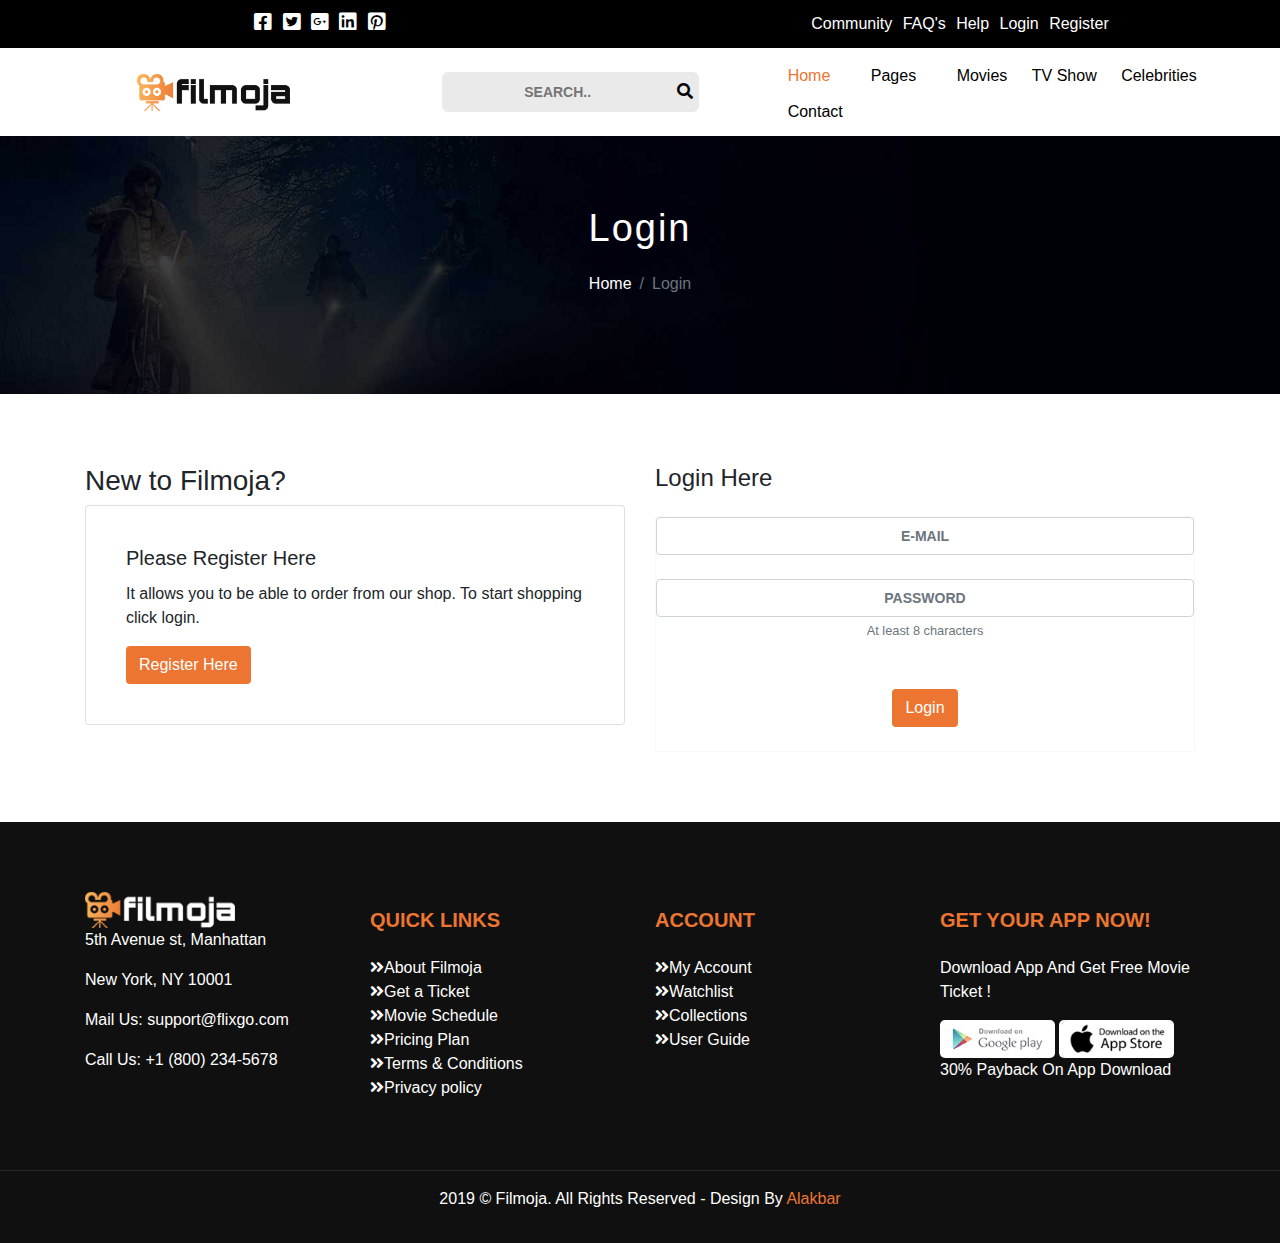
<file: Filmoja/login.html>
<!DOCTYPE html>
<html lang="en">

<head>
    <meta charset="UTF-8">
    <meta name="viewport" content="width=device-width, initial-scale=1.0">
    <meta http-equiv="X-UA-Compatible" content="ie=edge">
    <link rel="icon" type="image/png" sizes="32x32" href="img/icon.png">
    <title>Filmoja</title>
    <link href="https://stackpath.bootstrapcdn.com/bootstrap/4.3.1/css/bootstrap.min.css" rel="stylesheet">
    <link rel="stylesheet" href="https://use.fontawesome.com/releases/v5.8.2/css/all.css">
    <link rel="stylesheet" href="css/style.css">
</head>

<body>
    <header>
        <div class="container-fluid">
            <div class="row fCon">
                <div class="col-md-6 col-sm-12 col-12 d-flex justify-content-center align-items-center">
                    <ul>
                        <li><a><i class="fab fa-facebook-square"></i></a> </li>
                        <li><a><i class="fab fa-twitter-square"></i></a></li>
                        <li><a><i class="fab fa-google-plus-square"></i></a></li>
                        <li><a><i class="fab fa-linkedin"></i></a></li>
                        <li><a><i class="fab fa-pinterest-square"></i></a></li>
                    </ul>
                </div>
                <div class="col-md-6 col-sm-12 col-12 d-flex justify-content-center align-items-center">
                    <ul>
                        <li>Community</li>
                        <li>FAQ's</li>
                        <li>Help</li>
                        <li>Login</li>
                        <li>Register</li>
                    </ul>
                </div>

            </div>
            <nav>
                <div class="row scNav d-flex align-items-center">
                    <div class="col-md-4 col-sm-8 col-8 logoDiv">
                        <a href="#">
                            <img src="img/logo.png" alt="logo photo">
                        </a>
                    </div>
                    <div class="col-md-3 d-md-block d-none searchdiv">
                        <form>
                            <input type="text" placeholder="Search..">
                            <button type="submit"><i class="fas fa-search"></i></button>
                        </form>
                    </div>
                    <div class="col-md-5 d-md-block d-none navdiv">
                        <nav class="navbar navbar-toggleable-md">
                            <ul>
                                <li> <a href="#" class="active">Home</a> </li>
                                <li class="nav-item dropdown dropdown-slide dropdown-hover">
                                    <a class="nav-link" data-toggle="dropdown" aria-haspopup="true"
                                        aria-expanded="false">
                                        Pages
                                    </a>
                                    <div class="dropdown-menu" aria-labelledby="navbarDropdownMenuLink">
                                        <a class="dropdown-item" href="#">About Us</a>
                                        <a class="dropdown-item" href="#">Pricing</a>
                                        <a class="dropdown-item" href="#">Blogs</a>
                                    </div>
                                </li>
                                <li><a href="#">Movies</a></li>
                                <li><a href="#">TV Show</a></li>
                                <li><a href="#">Celebrities</a></li>
                                <li><a href="#">Contact</a></li>
                            </ul>
                        </nav>
                    </div>
                    <div class="col-sm-4 col-4 d-md-none sidediv">
                        <div class="side">
                            <button onclick="openNav()">☰</button>
                            <div id="mySidepanel">
                                <a href="javascript:void(0)" class="closebtn" onclick="closeNav()">×</a>
                                <form action="#" style="text-align: center">
                                    <input type="text" placeholder="Search..">
                                </form>
                                <a href="#">Home</a>
                                <a href="#">About Us</a>
                                <a href="#">Pricing</a>
                                <a href="#">Blogs</a>
                                <a href="#">Movies</a>
                                <a href="#">TV Show</a>
                                <a href="#">Celebrities</a>
                                <a href="#">Contact</a>
                            </div>
                        </div>
                    </div>
                </div>
            </nav>
        </div>
    </header>
    <section class="breadarea">
        <div class="container">
            <div class="row">
                <div class="col-md-12 col-sm-12 col-12 d-flex flex-column align-items-center">
                    <h2 class="aus">Login</h2>
                    <nav aria-label="breadcrumb">
                        <ol class="breadcrumb">
                            <li class="breadcrumb-item"><a href="#">Home</a></li>
                            <li class="breadcrumb-item active">Login</li>
                        </ol>
                    </nav>
                </div>
            </div>
        </div>
    </section>
    <section class="registerarea">
        <div class="container">
            <div class="row">
                <div class="col-md-6">
                    <h3>New to Filmoja?</h3>
                    <div class="card" style="width: 100%;">
                        <div class="card-body">
                            <h5 class="card-title">Please Register Here</h5>
                            <p class="card-text">It allows you to be able to order from our shop. To start shopping
                                click login.</p>
                            <a href="#" class="btn login">Register Here</a>
                        </div>
                    </div>
                </div>
                <div class="col-md-6">
                    <p class="h4 mb-4">Login Here</p>
                    <form class="text-center border border-light">
                        <!-- E-mail -->
                        <input type="email" id="defaultRegisterFormEmail" class="form-control mb-4"
                            placeholder="E-mail">
                        <!-- Password -->
                        <input type="password" id="defaultRegisterFormPassword" class="form-control"
                            placeholder="Password" aria-describedby="defaultRegisterFormPasswordHelpBlock">
                        <small id="defaultRegisterFormPasswordHelpBlock" class="form-text text-muted mb-4">
                            At least 8 characters
                        </small>

                        <!-- Sign up button -->
                        <button class="btn login my-4" type="submit">Login</button>
                    </form>
                </div>
            </div>
        </div>
    </section>
    <footer class="page-footer font-small indigo">
        <div class="mainpart">
            <div class="container text-center text-md-left">

                <div class="row">
                    <div class="col-md-3 mx-auto filmoja">

                        <a href="#"><img src="img/footer_logo.png" width="59%" alt="footer logo"></a>

                        <ul class="list-unstyled">
                            <li>
                                <address>5th Avenue st, Manhattan</address>
                            </li>
                            <li>
                                <address>New York, NY 10001</address>
                            </li>
                            <li>
                                <p>Mail Us: <a href="#" class="mailadr">support@flixgo.com</a></p>
                            </li>
                            <li>
                                <p>Call Us: <a href="#">+1 (800) 234-5678</a></p>
                            </li>
                        </ul>

                    </div>

                    <hr class="clearfix w-100 d-md-none">

                    <div class="col-md-3 mx-auto quicklinks">

                        <h5 class="font-weight-bold text-uppercase mt-3 mb-4">QUICK LINKS</h5>

                        <ul class="list-unstyled">
                            <li><a href="#"><i class="fas fa-angle-double-right"></i>About Filmoja</a></li>
                            <li><a href="#"><i class="fas fa-angle-double-right"></i>Get a Ticket</a></li>
                            <li><a href="#"><i class="fas fa-angle-double-right"></i>Movie Schedule</a></li>
                            <li><a href="#"><i class="fas fa-angle-double-right"></i>Pricing Plan</a></li>
                            <li><a href="#"><i class="fas fa-angle-double-right"></i>Terms &amp; Conditions</a></li>
                            <li><a href="#"><i class="fas fa-angle-double-right"></i>Privacy policy</a></li>
                        </ul>

                    </div>

                    <hr class="clearfix w-100 d-md-none">

                    <div class="col-md-3 mx-auto account">

                        <h5 class="font-weight-bold text-uppercase mt-3 mb-4">Account</h5>

                        <ul class="list-unstyled">
                            <li><a href="#"><i class="fa fa-angle-double-right"></i>My Account</a></li>
                            <li><a href="#"><i class="fa fa-angle-double-right"></i>Watchlist</a></li>
                            <li><a href="#"><i class="fa fa-angle-double-right"></i>Collections</a></li>
                            <li><a href="#"><i class="fa fa-angle-double-right"></i>User Guide</a></li>
                        </ul>

                    </div>

                    <hr class="clearfix w-100 d-md-none">

                    <div class="col-md-3 mx-auto app">
                        <h5 class="font-weight-bold text-uppercase mt-3 mb-4">Get Your App Now!</h5>

                        <ul class="list-unstyled">
                            <li>
                                <p>Download App And Get Free Movie Ticket !</p>
                            </li>
                            <li>
                                <a href="#"><img src="img/app-1.jpg" alt="app logo" width="45%"
                                        style="border-radius: 5px"></a>
                                <a href="#"><img src="img/app-2.jpg" alt="app logo" width="45%"
                                        style="border-radius: 5px"></a>
                            </li>
                            <li>
                                <p><span class="percent">30%</span> Payback On App Download</p>
                            </li>
                        </ul>

                    </div>

                </div>

            </div>
        </div>

        <div class="footer-copyright text-center py-3">
            <p style="color:white">2019 © Filmoja. All Rights Reserved - Design By <span
                    style="color: #ec7532">Alakbar</span></p>
        </div>

    </footer>
    <button onclick="topFunction()" id="myBtn" title="Go to top"><i class="fas fa-arrow-up"></i></button>
    <script src="js/popper.min.js"></script>
    <script src="https://code.jquery.com/jquery-3.4.1.js"></script>
    <script src="https://stackpath.bootstrapcdn.com/bootstrap/4.3.1/js/bootstrap.min.js"></script>
    <script src="https://stackpath.bootstrapcdn.com/bootstrap/4.3.1/js/bootstrap.bundle.min.js"></script>
    <script src="js/register.js"></script>
</body>

</html>
</file>
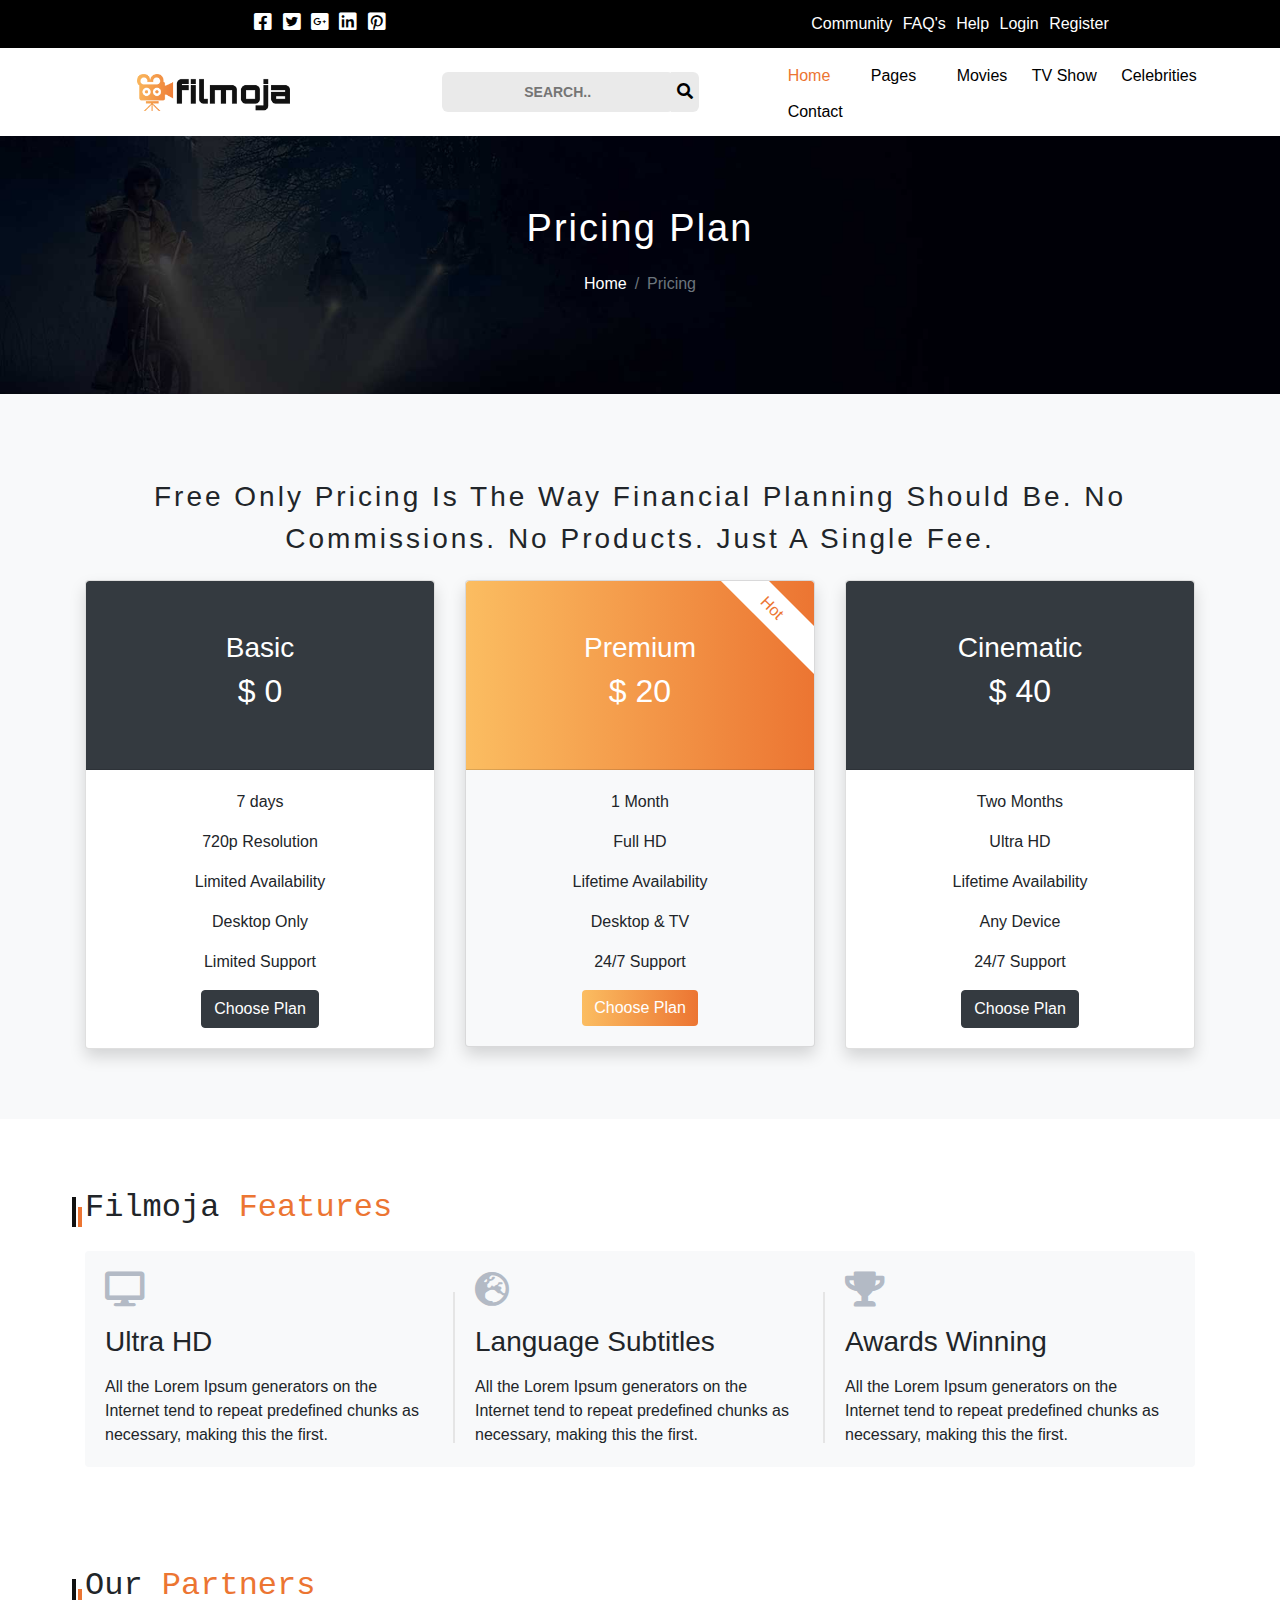
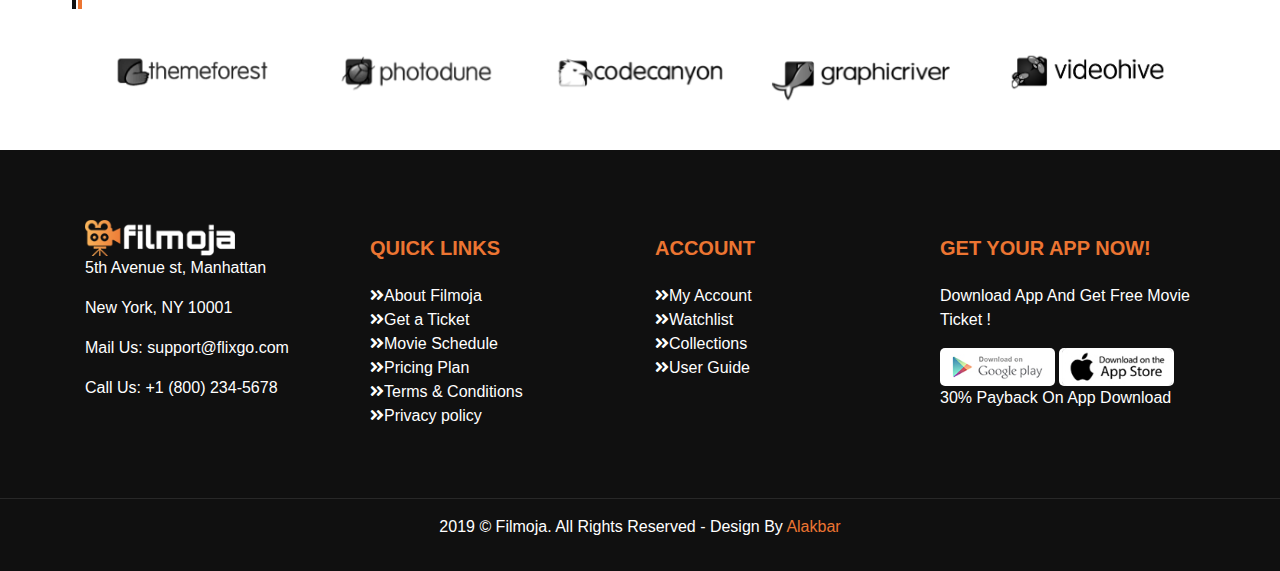
<file: Filmoja/pricing.html>
<!DOCTYPE html>
<html lang="en">

<head>
    <meta charset="UTF-8">
    <meta name="viewport" content="width=device-width, initial-scale=1.0">
    <meta http-equiv="X-UA-Compatible" content="ie=edge">
    <link rel="icon" type="image/png" sizes="32x32" href="img/icon.png">
    <title>Filmoja</title>
    <link href="https://stackpath.bootstrapcdn.com/bootstrap/4.3.1/css/bootstrap.min.css" rel="stylesheet">
    <link rel="stylesheet" href="https://use.fontawesome.com/releases/v5.8.2/css/all.css">
    <link rel="stylesheet" href="css/style.css">
    <link rel="stylesheet"
        href="https://cdnjs.cloudflare.com/ajax/libs/OwlCarousel2/2.3.4/assets/owl.carousel.min.css" />
    <link rel="stylesheet"
        href="https://cdnjs.cloudflare.com/ajax/libs/OwlCarousel2/2.3.4/assets/owl.theme.default.min.css" />
</head>

<body>
    <header>
        <div class="container-fluid">
            <div class="row fCon">
                <div class="col-md-6 col-sm-12 col-12 d-flex justify-content-center align-items-center">
                    <ul>
                        <li><a><i class="fab fa-facebook-square"></i></a> </li>
                        <li><a><i class="fab fa-twitter-square"></i></a></li>
                        <li><a><i class="fab fa-google-plus-square"></i></a></li>
                        <li><a><i class="fab fa-linkedin"></i></a></li>
                        <li><a><i class="fab fa-pinterest-square"></i></a></li>
                    </ul>
                </div>
                <div class="col-md-6 col-sm-12 col-12 d-flex justify-content-center align-items-center">
                    <ul>
                        <li>Community</li>
                        <li>FAQ's</li>
                        <li>Help</li>
                        <li>Login</li>
                        <li>Register</li>
                    </ul>
                </div>

            </div>
            <nav>
                <div class="row scNav d-flex align-items-center">
                    <div class="col-md-4 col-sm-8 col-8 logoDiv">
                        <a href="#">
                            <img src="img/logo.png" alt="logo photo">
                        </a>
                    </div>
                    <div class="col-md-3 d-md-block d-none searchdiv">
                        <form>
                            <input type="text" placeholder="Search..">
                            <button type="submit"><i class="fas fa-search"></i></button>
                        </form>
                    </div>
                    <div class="col-md-5 d-md-block d-none navdiv">
                        <nav class="navbar navbar-toggleable-md">
                            <ul>
                                <li> <a href="#" class="active">Home</a> </li>
                                <li class="nav-item dropdown dropdown-slide dropdown-hover">
                                    <a class="nav-link" data-toggle="dropdown" aria-haspopup="true"
                                        aria-expanded="false">
                                        Pages
                                    </a>
                                    <div class="dropdown-menu" aria-labelledby="navbarDropdownMenuLink">
                                        <a class="dropdown-item" href="#">About Us</a>
                                        <a class="dropdown-item" href="#">Pricing</a>
                                        <a class="dropdown-item" href="#">Blogs</a>
                                    </div>
                                </li>
                                <li><a href="#">Movies</a></li>
                                <li><a href="#">TV Show</a></li>
                                <li><a href="#">Celebrities</a></li>
                                <li><a href="#">Contact</a></li>
                            </ul>
                        </nav>
                    </div>
                    <div class="col-sm-4 col-4 d-md-none sidediv">
                        <div class="side">
                            <button onclick="openNav()">☰</button>
                            <div id="mySidepanel">
                                <a href="javascript:void(0)" class="closebtn" onclick="closeNav()">×</a>
                                <form action="#" style="text-align: center">
                                    <input type="text" placeholder="Search..">
                                </form>
                                <a href="#">Home</a>
                                <a href="#">About Us</a>
                                <a href="#">Pricing</a>
                                <a href="#">Blogs</a>
                                <a href="#">Movies</a>
                                <a href="#">TV Show</a>
                                <a href="#">Celebrities</a>
                                <a href="#">Contact</a>
                            </div>
                        </div>
                    </div>
                </div>
            </nav>
        </div>
    </header>
    <section class="breadarea">
        <div class="container">
            <div class="row">
                <div class="col-md-12 col-sm-12 col-12 d-flex flex-column align-items-center">
                    <h2 class="aus">Pricing Plan</h2>
                    <nav aria-label="breadcrumb">
                        <ol class="breadcrumb">
                            <li class="breadcrumb-item"><a href="#">Home</a></li>
                            <li class="breadcrumb-item active">Pricing</li>
                        </ol>
                    </nav>
                </div>
            </div>
        </div>
    </section>
    <section class="plan bg-light">
        <div class="container">
            <div class="row pfirstrow">
                <div class="col-md-12">
                    <div class="text-center">
                        <h3 class="plantext">
                            Free Only Pricing Is The Way Financial Planning Should Be. No Commissions. No Products. Just
                            A Single Fee.
                        </h3>
                    </div>
                </div>
            </div>
            <div class="row">
                <div class="col-md-4 col-sm-12 col-12 pln">
                    <div class="card shadow bg-white rounded" style="width: 100%;">
                        <div class="card-header bg-dark text-white">
                            <div class="text-center">
                                <h3>Basic</h3>
                                <h2>$ 0</h2>
                            </div>
                        </div>
                        <div class="card-body">
                            <div class="text-center">
                                <p class="card-text">7 days</p>
                                <p class="card-text">720p Resolution
                                </p>
                                <p class="card-text">Limited Availability
                                </p>
                                <p class="card-text">Desktop Only</p>
                                <p class="card-text">Limited Support</p>
                                <form>
                                    <a href="#" class="btn btn-dark">Choose Plan</a>
                                </form>
                            </div>
                        </div>
                    </div>
                </div>
                <div class="col-md-4 col-sm-12 col-12 pln">
                    <div class="card shadow bg-light rounded" style="width: 100%;">
                        <div class="card-header premium text-white">
                            <div class="text-center">
                                <h3>Premium</h3>
                                <h2>$ 20</h2>
                            </div>
                        </div>
                        <div class="card-body">
                            <div class="text-center">
                                <p class="card-text">1 Month</p>
                                <p class="card-text">Full HD</p>
                                <p class="card-text">Lifetime Availability</p>
                                <p class="card-text">Desktop & TV</p>
                                <p class="card-text">24/7 Support</p>
                                <form>
                                    <a href="#" class="btn premiumbtn">Choose Plan</a>
                                </form>
                            </div>
                        </div>
                    </div>
                </div>
                <div class="col-md-4 col-sm-12 col-12 pln">
                    <div class="card shadow bg-white rounded" style="width: 100%;">
                        <div class="card-header bg-dark text-white">
                            <div class="text-center">
                                <h3>Cinematic</h3>
                                <h2>$ 40</h2>
                            </div>
                        </div>
                        <div class="card-body">
                            <div class="text-center">
                                <p class="card-text">Two Months</p>
                                <p class="card-text">Ultra HD</p>
                                <p class="card-text">Lifetime Availability</p>
                                <p class="card-text">Any Device</p>
                                <p class="card-text">24/7 Support</p>
                                <form>
                                    <a href="#" class="btn btn-dark">Choose Plan</a>
                                </form>
                            </div>
                        </div>
                    </div>
                </div>
            </div>
        </div>
    </section>
    <section class="filmojafeatures">
        <div class="container">
            <div class="row">
                <div class="col-md-12">
                    <h2 class="features">Filmoja <span>Features</span></h2>
                </div>
            </div>
            <br>
            <div class="row">
                <div class="col-md-12">
                    <div class="card-group">
                        <div class="card cline crd bg-light">
                            <div class="card-body cbody">
                                <p class="card-text"><i class="fas fa-desktop"></i></p>
                                <p class="card-text">
                                    <h3>Ultra HD</h3>
                                </p>
                                <p class="card-text">All the Lorem Ipsum generators on the Internet tend to repeat
                                    predefined chunks as necessary, making this the first.</p>
                            </div>
                        </div>
                        <div class="card cline crd bg-light">
                            <div class="card-body cbody">
                                <p class="card-text"><i class="fas fa-globe-europe"></i></p>
                                <p class="card-text">
                                    <h3>
                                        Language Subtitles
                                    </h3>
                                </p>
                                <p class="card-text">All the Lorem Ipsum generators on the Internet tend to repeat
                                    predefined chunks as necessary, making this the first.</p>
                            </div>
                        </div>
                        <div class="card crd bg-light">
                            <div class="card-body cbody">
                                <p class="card-text"><i class="fas fa-trophy"></i></p>
                                <p class="card-text">
                                    <h3>
                                        Awards Winning
                                    </h3>
                                </p>
                                <p class="card-text">All the Lorem Ipsum generators on the Internet tend to repeat
                                    predefined chunks as necessary, making this the first.</p>
                            </div>
                        </div>
                    </div>
                </div>
            </div>
        </div>
    </section>
    <section class="ourpartner">
        <div class="container">
            <div class="row">
                <div class="col-md-12">
                    <h2 class="partners">Our <span>Partners</span></h2>
                </div>
            </div>
            <div class="row">
                <div class="col-md-12">
                    <div class="owl-carousel owl-theme">
                        <div class="item"><img src="img/brand-1.png"></div>
                        <div class="item"><img src="img/brand-2.png"></div>
                        <div class="item"><img src="img/brand-3.png"></div>
                        <div class="item"><img src="img/brand-4.png"></div>
                        <div class="item"><img src="img/brand-5.png"></div>
                    </div>
                </div>
            </div>
        </div>
    </section>
    <footer class="page-footer font-small indigo">
        <div class="mainpart">
            <div class="container text-center text-md-left">

                <div class="row">
                    <div class="col-md-3 mx-auto filmoja">

                        <a href="#"><img src="img/footer_logo.png" width="59%" alt="footer logo"></a>

                        <ul class="list-unstyled">
                            <li>
                                <address>5th Avenue st, Manhattan</address>
                            </li>
                            <li>
                                <address>New York, NY 10001</address>
                            </li>
                            <li>
                                <p>Mail Us: <a href="#" class="mailadr">support@flixgo.com</a></p>
                            </li>
                            <li>
                                <p>Call Us: <a href="#">+1 (800) 234-5678</a></p>
                            </li>
                        </ul>

                    </div>

                    <hr class="clearfix w-100 d-md-none">

                    <div class="col-md-3 mx-auto quicklinks">

                        <h5 class="font-weight-bold text-uppercase mt-3 mb-4">QUICK LINKS</h5>

                        <ul class="list-unstyled">
                            <li><a href="#"><i class="fas fa-angle-double-right"></i>About Filmoja</a></li>
                            <li><a href="#"><i class="fas fa-angle-double-right"></i>Get a Ticket</a></li>
                            <li><a href="#"><i class="fas fa-angle-double-right"></i>Movie Schedule</a></li>
                            <li><a href="#"><i class="fas fa-angle-double-right"></i>Pricing Plan</a></li>
                            <li><a href="#"><i class="fas fa-angle-double-right"></i>Terms &amp; Conditions</a></li>
                            <li><a href="#"><i class="fas fa-angle-double-right"></i>Privacy policy</a></li>
                        </ul>

                    </div>

                    <hr class="clearfix w-100 d-md-none">

                    <div class="col-md-3 mx-auto account">

                        <h5 class="font-weight-bold text-uppercase mt-3 mb-4">Account</h5>

                        <ul class="list-unstyled">
                            <li><a href="#"><i class="fa fa-angle-double-right"></i>My Account</a></li>
                            <li><a href="#"><i class="fa fa-angle-double-right"></i>Watchlist</a></li>
                            <li><a href="#"><i class="fa fa-angle-double-right"></i>Collections</a></li>
                            <li><a href="#"><i class="fa fa-angle-double-right"></i>User Guide</a></li>
                        </ul>

                    </div>

                    <hr class="clearfix w-100 d-md-none">

                    <div class="col-md-3 mx-auto app">
                        <h5 class="font-weight-bold text-uppercase mt-3 mb-4">Get Your App Now!</h5>

                        <ul class="list-unstyled">
                            <li>
                                <p>Download App And Get Free Movie Ticket !</p>
                            </li>
                            <li>
                                <a href="#"><img src="img/app-1.jpg" alt="app logo" width="45%"
                                        style="border-radius: 5px"></a>
                                <a href="#"><img src="img/app-2.jpg" alt="app logo" width="45%"
                                        style="border-radius: 5px"></a>
                            </li>
                            <li>
                                <p><span class="percent">30%</span> Payback On App Download</p>
                            </li>
                        </ul>

                    </div>

                </div>

            </div>
        </div>

        <div class="footer-copyright text-center py-3">
            <p style="color:white">2019 © Filmoja. All Rights Reserved - Design By <span
                    style="color: #ec7532">Alakbar</span></p>
        </div>

    </footer>
    <button onclick="topFunction()" id="myBtn" title="Go to top"><i class="fas fa-arrow-up"></i></button>
    <script src="js/popper.min.js"></script>
    <script src="https://code.jquery.com/jquery-3.4.1.js"></script>
    <script src="https://stackpath.bootstrapcdn.com/bootstrap/4.3.1/js/bootstrap.min.js"></script>
    <script src="https://stackpath.bootstrapcdn.com/bootstrap/4.3.1/js/bootstrap.bundle.min.js"></script>
    <script src="https://cdnjs.cloudflare.com/ajax/libs/OwlCarousel2/2.3.4/owl.carousel.min.js"></script>
    <script src="js/index.js"></script>
</body>

</html>
</file>
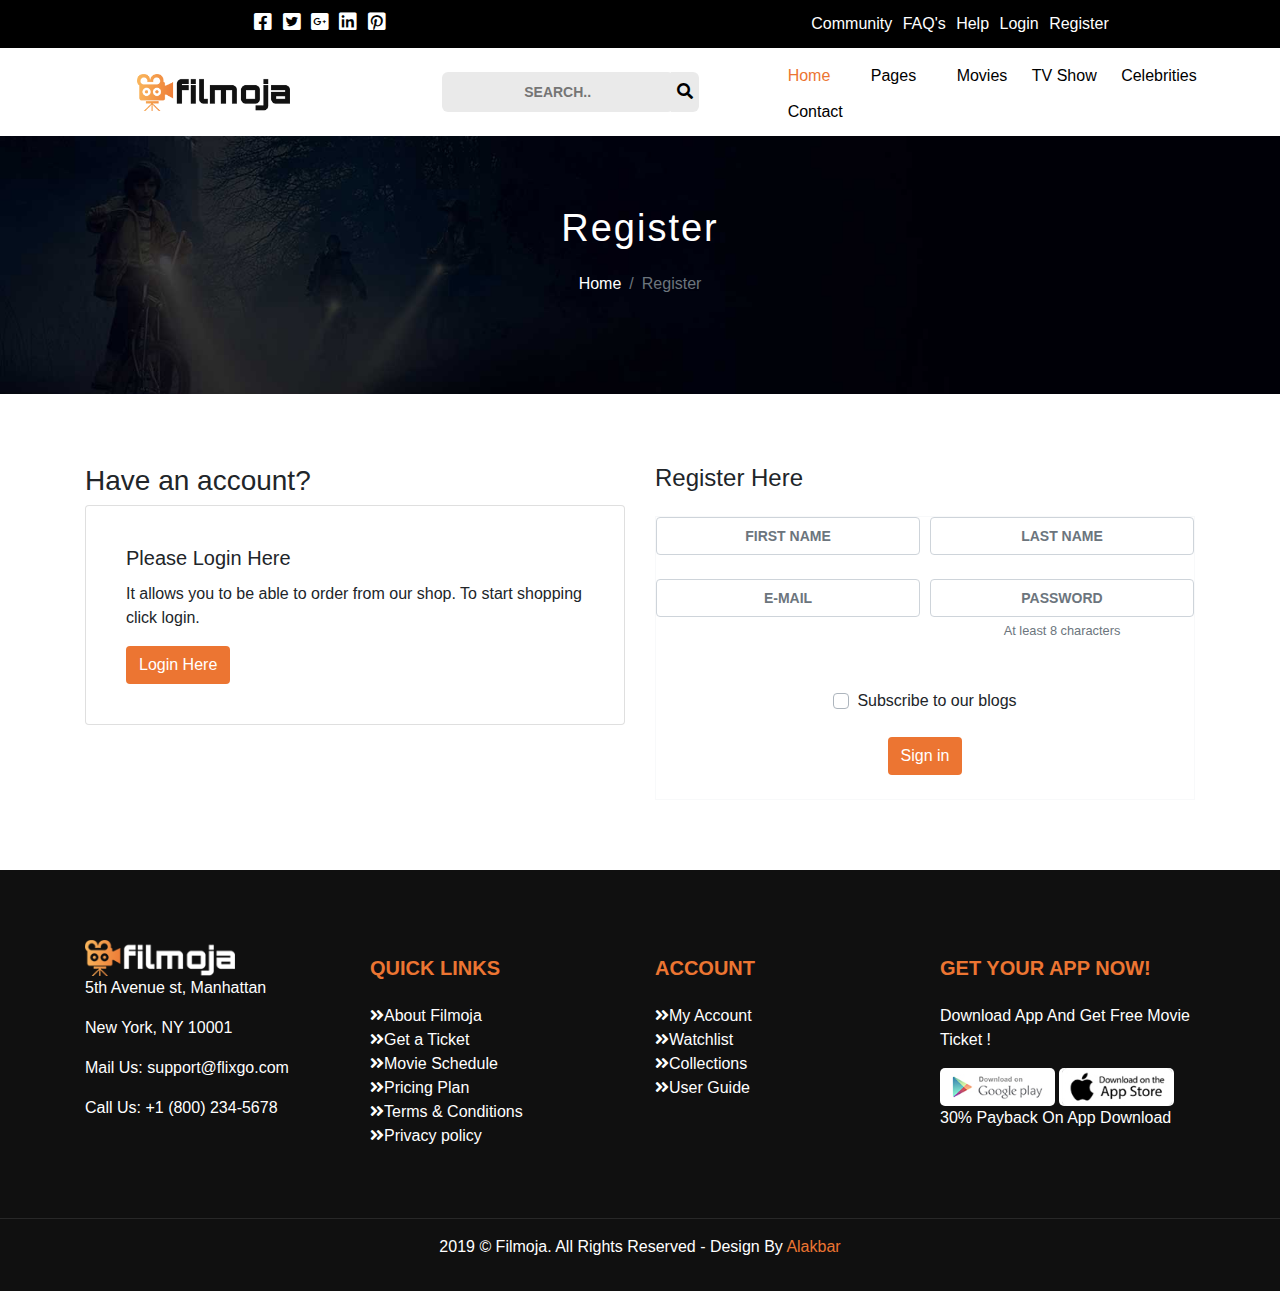
<file: Filmoja/register.html>
<!DOCTYPE html>
<html lang="en">

<head>
    <meta charset="UTF-8">
    <meta name="viewport" content="width=device-width, initial-scale=1.0">
    <meta http-equiv="X-UA-Compatible" content="ie=edge">
    <link rel="icon" type="image/png" sizes="32x32" href="img/icon.png">
    <title>Filmoja</title>
    <link href="https://stackpath.bootstrapcdn.com/bootstrap/4.3.1/css/bootstrap.min.css" rel="stylesheet">
    <link rel="stylesheet" href="https://use.fontawesome.com/releases/v5.8.2/css/all.css">
    <link rel="stylesheet" href="css/style.css">
</head>

<body>
    <header>
        <div class="container-fluid">
            <div class="row fCon">
                <div class="col-md-6 col-sm-12 col-12 d-flex justify-content-center align-items-center">
                    <ul>
                        <li><a><i class="fab fa-facebook-square"></i></a> </li>
                        <li><a><i class="fab fa-twitter-square"></i></a></li>
                        <li><a><i class="fab fa-google-plus-square"></i></a></li>
                        <li><a><i class="fab fa-linkedin"></i></a></li>
                        <li><a><i class="fab fa-pinterest-square"></i></a></li>
                    </ul>
                </div>
                <div class="col-md-6 col-sm-12 col-12 d-flex justify-content-center align-items-center">
                    <ul>
                        <li>Community</li>
                        <li>FAQ's</li>
                        <li>Help</li>
                        <li>Login</li>
                        <li>Register</li>
                    </ul>
                </div>

            </div>
            <nav>
                <div class="row scNav d-flex align-items-center">
                    <div class="col-md-4 col-sm-8 col-8 logoDiv">
                        <a href="#">
                            <img src="img/logo.png" alt="logo photo">
                        </a>
                    </div>
                    <div class="col-md-3 d-md-block d-none searchdiv">
                        <form>
                            <input type="text" placeholder="Search..">
                            <button type="submit"><i class="fas fa-search"></i></button>
                        </form>
                    </div>
                    <div class="col-md-5 d-md-block d-none navdiv">
                        <nav class="navbar navbar-toggleable-md">
                            <ul>
                                <li> <a href="#" class="active">Home</a> </li>
                                <li class="nav-item dropdown dropdown-slide dropdown-hover">
                                    <a class="nav-link" data-toggle="dropdown" aria-haspopup="true"
                                        aria-expanded="false">
                                        Pages
                                    </a>
                                    <div class="dropdown-menu" aria-labelledby="navbarDropdownMenuLink">
                                        <a class="dropdown-item" href="#">About Us</a>
                                        <a class="dropdown-item" href="#">Pricing</a>
                                        <a class="dropdown-item" href="#">Blogs</a>
                                    </div>
                                </li>
                                <li><a href="#">Movies</a></li>
                                <li><a href="#">TV Show</a></li>
                                <li><a href="#">Celebrities</a></li>
                                <li><a href="#">Contact</a></li>
                            </ul>
                        </nav>
                    </div>
                    <div class="col-sm-4 col-4 d-md-none sidediv">
                        <div class="side">
                            <button onclick="openNav()">☰</button>
                            <div id="mySidepanel">
                                <a href="javascript:void(0)" class="closebtn" onclick="closeNav()">×</a>
                                <form action="#" style="text-align: center">
                                    <input type="text" placeholder="Search..">
                                </form>
                                <a href="#">Home</a>
                                <a href="#">About Us</a>
                                <a href="#">Pricing</a>
                                <a href="#">Blogs</a>
                                <a href="#">Movies</a>
                                <a href="#">TV Show</a>
                                <a href="#">Celebrities</a>
                                <a href="#">Contact</a>
                            </div>
                        </div>
                    </div>
                </div>
            </nav>
        </div>
    </header>
    <section class="breadarea">
        <div class="container">
            <div class="row">
                <div class="col-md-12 col-sm-12 col-12 d-flex flex-column align-items-center">
                    <h2 class="aus">Register</h2>
                    <nav aria-label="breadcrumb">
                        <ol class="breadcrumb">
                            <li class="breadcrumb-item"><a href="#">Home</a></li>
                            <li class="breadcrumb-item active">Register</li>
                        </ol>
                    </nav>
                </div>
            </div>
        </div>
    </section>
    <section class="registerarea">
        <div class="container">
            <div class="row">
                <div class="col-md-6">
                    <h3>Have an account?</h3>
                    <div class="card" style="width: 100%;">
                        <div class="card-body">
                            <h5 class="card-title">Please Login Here</h5>
                            <p class="card-text">It allows you to be able to order from our shop. To start shopping
                                click login.</p>
                            <a href="#" class="btn login">Login Here</a>
                        </div>
                    </div>
                </div>
                <div class="col-md-6">
                    <p class="h4 mb-4">Register Here</p>
                    <form class="text-center border border-light">
                        <div class="form-row mb-4">
                            <div class="col">
                                <input type="text" id="defaultRegisterFormFirstName" class="form-control"
                                    placeholder="First name">
                            </div>
                            <div class="col">
                                <input type="text" id="defaultRegisterFormLastName" class="form-control"
                                    placeholder="Last name">
                            </div>
                        </div>
                        <div class="form-row mb-4">
                            <div class="col">
                                <input type="email" id="defaultRegisterFormEmail" class="form-control mb-4"
                                    placeholder="E-mail">
                            </div>
                            <div class="col">
                                <input type="password" id="defaultRegisterFormPassword" class="form-control"
                                    placeholder="Password" aria-describedby="defaultRegisterFormPasswordHelpBlock">
                                <small id="defaultRegisterFormPasswordHelpBlock" class="form-text text-muted mb-4">
                                    At least 8 characters
                                </small>
                            </div>
                        </div>
                        <div class="custom-control custom-checkbox">
                            <input type="checkbox" class="custom-control-input" id="defaultRegisterFormNewsletter">
                            <label class="custom-control-label" for="defaultRegisterFormNewsletter">Subscribe to our
                                blogs</label>
                        </div>
                        <button class="btn login my-4" type="submit">Sign in</button>
                    </form>
                </div>
            </div>
        </div>
    </section>
    <footer class="page-footer font-small indigo">
        <div class="mainpart">
            <div class="container text-center text-md-left">

                <div class="row">
                    <div class="col-md-3 mx-auto filmoja">

                        <a href="#"><img src="img/footer_logo.png" width="59%" alt="footer logo"></a>

                        <ul class="list-unstyled">
                            <li>
                                <address>5th Avenue st, Manhattan</address>
                            </li>
                            <li>
                                <address>New York, NY 10001</address>
                            </li>
                            <li>
                                <p>Mail Us: <a href="#" class="mailadr">support@flixgo.com</a></p>
                            </li>
                            <li>
                                <p>Call Us: <a href="#">+1 (800) 234-5678</a></p>
                            </li>
                        </ul>

                    </div>

                    <hr class="clearfix w-100 d-md-none">

                    <div class="col-md-3 mx-auto quicklinks">

                        <h5 class="font-weight-bold text-uppercase mt-3 mb-4">QUICK LINKS</h5>

                        <ul class="list-unstyled">
                            <li><a href="#"><i class="fas fa-angle-double-right"></i>About Filmoja</a></li>
                            <li><a href="#"><i class="fas fa-angle-double-right"></i>Get a Ticket</a></li>
                            <li><a href="#"><i class="fas fa-angle-double-right"></i>Movie Schedule</a></li>
                            <li><a href="#"><i class="fas fa-angle-double-right"></i>Pricing Plan</a></li>
                            <li><a href="#"><i class="fas fa-angle-double-right"></i>Terms &amp; Conditions</a></li>
                            <li><a href="#"><i class="fas fa-angle-double-right"></i>Privacy policy</a></li>
                        </ul>

                    </div>

                    <hr class="clearfix w-100 d-md-none">

                    <div class="col-md-3 mx-auto account">

                        <h5 class="font-weight-bold text-uppercase mt-3 mb-4">Account</h5>

                        <ul class="list-unstyled">
                            <li><a href="#"><i class="fa fa-angle-double-right"></i>My Account</a></li>
                            <li><a href="#"><i class="fa fa-angle-double-right"></i>Watchlist</a></li>
                            <li><a href="#"><i class="fa fa-angle-double-right"></i>Collections</a></li>
                            <li><a href="#"><i class="fa fa-angle-double-right"></i>User Guide</a></li>
                        </ul>

                    </div>

                    <hr class="clearfix w-100 d-md-none">

                    <div class="col-md-3 mx-auto app">
                        <h5 class="font-weight-bold text-uppercase mt-3 mb-4">Get Your App Now!</h5>

                        <ul class="list-unstyled">
                            <li>
                                <p>Download App And Get Free Movie Ticket !</p>
                            </li>
                            <li>
                                <a href="#"><img src="img/app-1.jpg" alt="app logo" width="45%"
                                        style="border-radius: 5px"></a>
                                <a href="#"><img src="img/app-2.jpg" alt="app logo" width="45%"
                                        style="border-radius: 5px"></a>
                            </li>
                            <li>
                                <p><span class="percent">30%</span> Payback On App Download</p>
                            </li>
                        </ul>

                    </div>

                </div>

            </div>
        </div>

        <div class="footer-copyright text-center py-3">
            <p style="color:white">2019 © Filmoja. All Rights Reserved - Design By <span
                    style="color: #ec7532">Alakbar</span></p>
        </div>

    </footer>
    <button onclick="topFunction()" id="myBtn" title="Go to top"><i class="fas fa-arrow-up"></i></button>
    <script src="js/popper.min.js"></script>
    <script src="https://code.jquery.com/jquery-3.4.1.js"></script>
    <script src="https://stackpath.bootstrapcdn.com/bootstrap/4.3.1/js/bootstrap.min.js"></script>
    <script src="https://stackpath.bootstrapcdn.com/bootstrap/4.3.1/js/bootstrap.bundle.min.js"></script>
    <script src="js/register.js"></script>
</body>

</html>
</file>
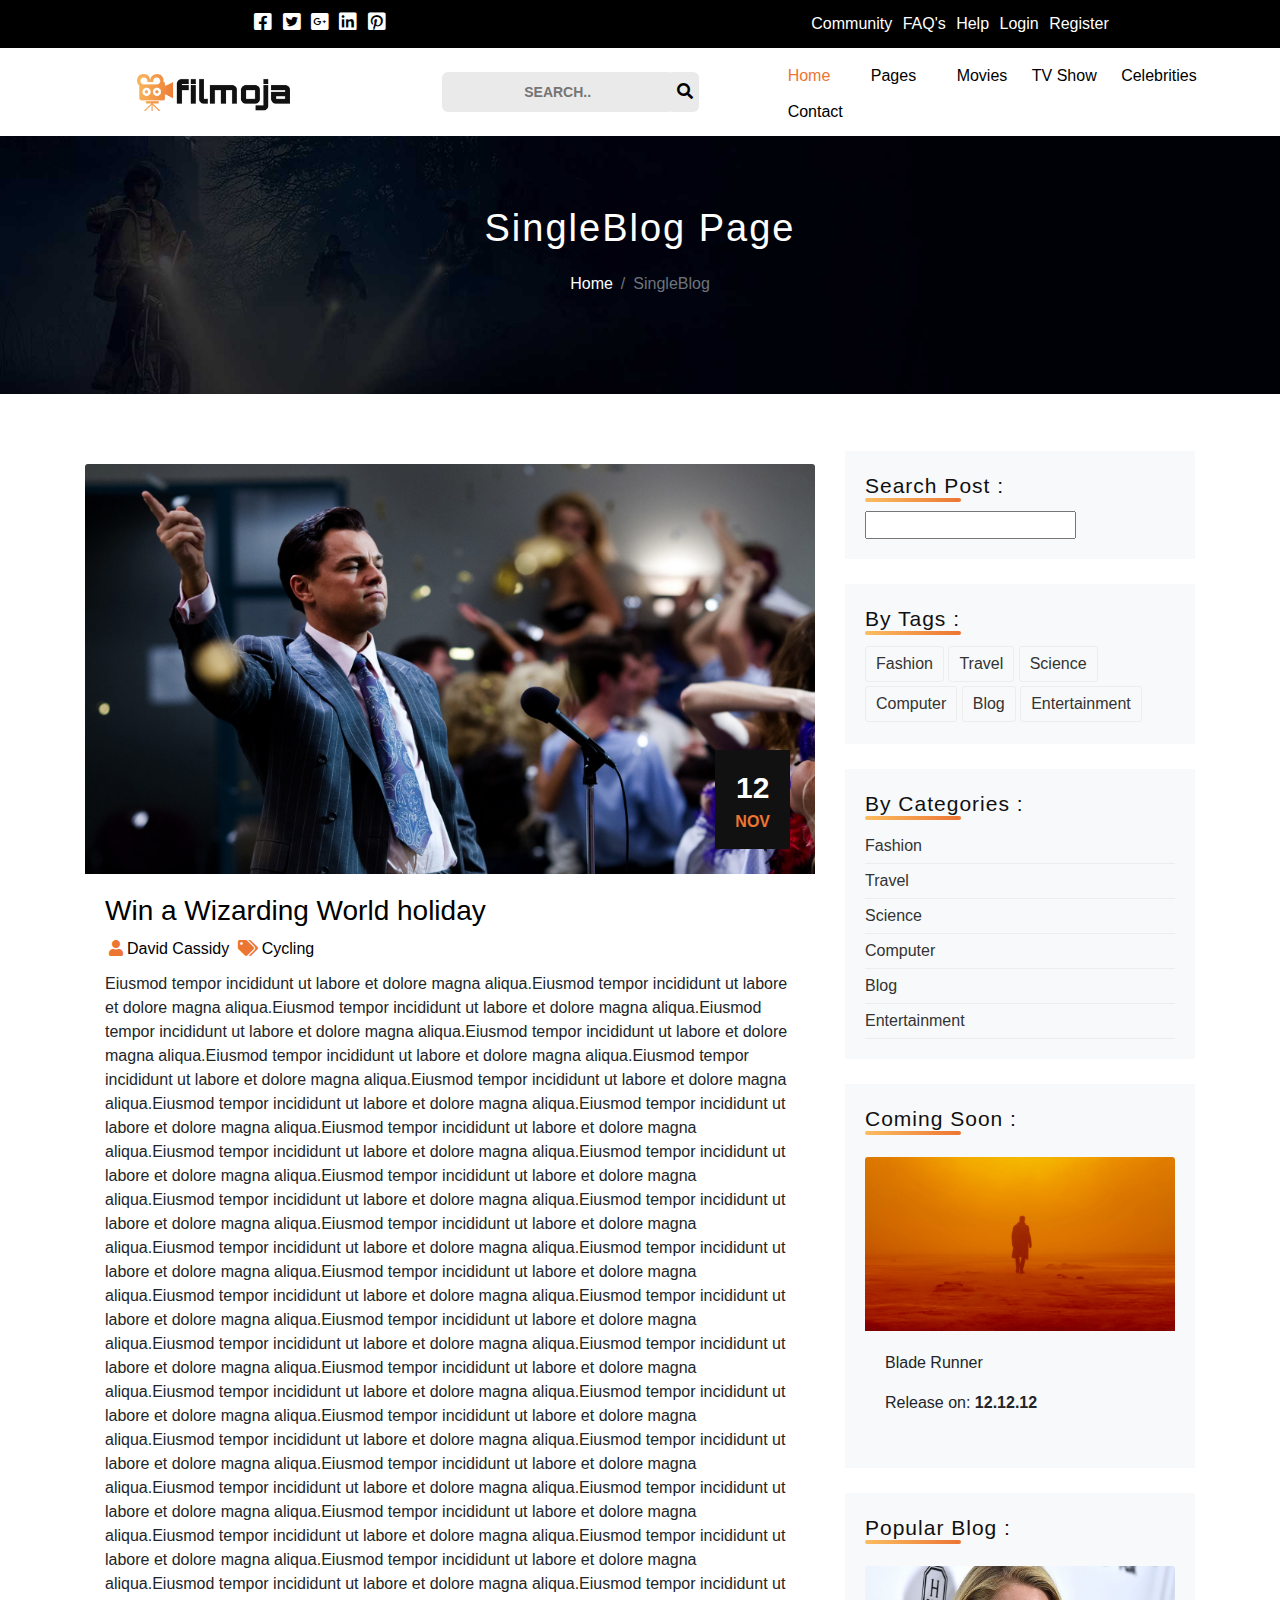
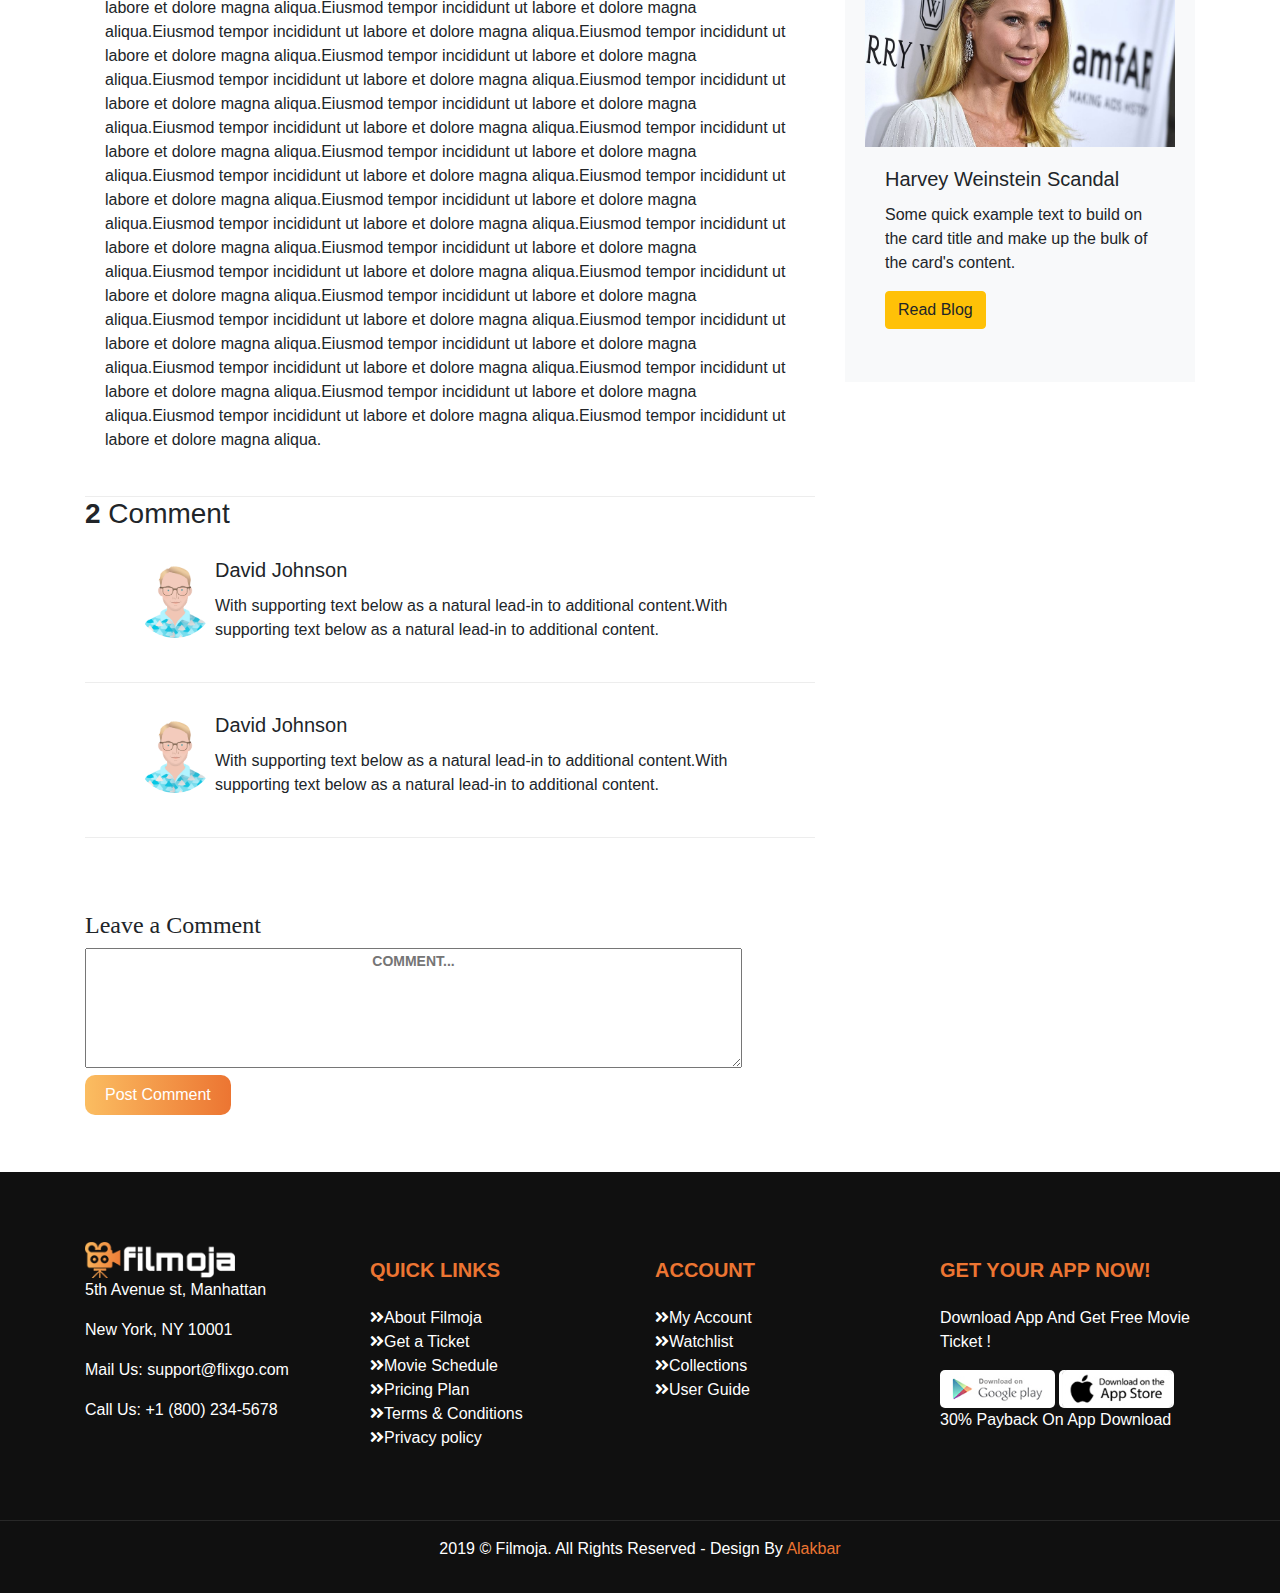
<file: Filmoja/singleblog.html>
<!DOCTYPE html>
<html lang="en">

<head>
    <meta charset="UTF-8">
    <meta name="viewport" content="width=device-width, initial-scale=1.0">
    <meta http-equiv="X-UA-Compatible" content="ie=edge">
    <link rel="icon" type="image/png" sizes="32x32" href="img/icon.png">
    <title>Filmoja</title>
    <link href="https://stackpath.bootstrapcdn.com/bootstrap/4.3.1/css/bootstrap.min.css" rel="stylesheet">
    <link rel="stylesheet" href="https://use.fontawesome.com/releases/v5.8.2/css/all.css">
    <link rel="stylesheet" href="css/style.css">
    <link rel="stylesheet"
        href="https://cdnjs.cloudflare.com/ajax/libs/OwlCarousel2/2.3.4/assets/owl.carousel.min.css" />
    <link rel="stylesheet"
        href="https://cdnjs.cloudflare.com/ajax/libs/OwlCarousel2/2.3.4/assets/owl.theme.default.min.css" />
    <link rel="stylesheet" href="css/bootstrap-datepicker.css">
</head>

<body>
    <header>
        <div class="container-fluid">
            <div class="row fCon">
                <div class="col-md-6 col-sm-12 col-12 d-flex justify-content-center align-items-center">
                    <ul>
                        <li><a><i class="fab fa-facebook-square"></i></a> </li>
                        <li><a><i class="fab fa-twitter-square"></i></a></li>
                        <li><a><i class="fab fa-google-plus-square"></i></a></li>
                        <li><a><i class="fab fa-linkedin"></i></a></li>
                        <li><a><i class="fab fa-pinterest-square"></i></a></li>
                    </ul>
                </div>
                <div class="col-md-6 col-sm-12 col-12 d-flex justify-content-center align-items-center">
                    <ul>
                        <li>Community</li>
                        <li>FAQ's</li>
                        <li>Help</li>
                        <li>Login</li>
                        <li>Register</li>
                    </ul>
                </div>

            </div>
            <nav>
                <div class="row scNav d-flex align-items-center">
                    <div class="col-md-4 col-sm-8 col-8 logoDiv">
                        <a href="#">
                            <img src="img/logo.png" alt="logo photo">
                        </a>
                    </div>
                    <div class="col-md-3 d-md-block d-none searchdiv">
                        <form>
                            <input type="text" placeholder="Search..">
                            <button type="submit"><i class="fas fa-search"></i></button>
                        </form>
                    </div>
                    <div class="col-md-5 d-md-block d-none navdiv">
                        <nav class="navbar navbar-toggleable-md">
                            <ul>
                                <li> <a href="#" class="active">Home</a> </li>
                                <li class="nav-item dropdown dropdown-slide dropdown-hover">
                                    <a class="nav-link" data-toggle="dropdown" aria-haspopup="true"
                                        aria-expanded="false">
                                        Pages
                                    </a>
                                    <div class="dropdown-menu" aria-labelledby="navbarDropdownMenuLink">
                                        <a class="dropdown-item" href="#">About Us</a>
                                        <a class="dropdown-item" href="#">Pricing</a>
                                        <a class="dropdown-item" href="#">Blogs</a>
                                    </div>
                                </li>
                                <li><a href="#">Movies</a></li>
                                <li><a href="#">TV Show</a></li>
                                <li><a href="#">Celebrities</a></li>
                                <li><a href="#">Contact</a></li>
                            </ul>
                        </nav>
                    </div>
                    <div class="col-sm-4 col-4 d-md-none sidediv">
                        <div class="side">
                            <button onclick="openNav()">☰</button>
                            <div id="mySidepanel">
                                <a href="javascript:void(0)" class="closebtn" onclick="closeNav()">×</a>
                                <form action="#" style="text-align: center">
                                    <input type="text" placeholder="Search..">
                                </form>
                                <a href="#">Home</a>
                                <a href="#">About Us</a>
                                <a href="#">Pricing</a>
                                <a href="#">Blogs</a>
                                <a href="#">Movies</a>
                                <a href="#">TV Show</a>
                                <a href="#">Celebrities</a>
                                <a href="#">Contact</a>
                            </div>
                        </div>
                    </div>
                </div>
            </nav>
        </div>
    </header>
    <section class="breadarea">
        <div class="container">
            <div class="row">
                <div class="col-md-12 col-sm-12 col-12 d-flex flex-column align-items-center">
                    <h2 class="aus">SingleBlog Page</h2>
                    <nav aria-label="breadcrumb">
                        <ol class="breadcrumb">
                            <li class="breadcrumb-item"><a href="#">Home</a></li>
                            <li class="breadcrumb-item active">SingleBlog</li>
                        </ol>
                    </nav>
                </div>
            </div>
        </div>
    </section>
    <section class="blogs">
        <div class="container">
            <div class="row">
                <div class="col-md-8 col-sm-12 col-12">
                    <div class="card hovercard">
                        <div style="position: relative;">
                            <img class="card-img-top" src="img/walfstreet.jpg" alt="Card image" style="width:100%;">
                            <div class="newsdate">
                                <span class="date">12</span>
                                <span class="month">NOV</span>
                            </div>
                        </div>
                        <div class="card-body">
                            <h3><a href="#">Win a Wizarding World holiday</a></h3>
                            <div class="post-tags">
                                <span><a href="#"><i class="fa fa-user"></i>David
                                        Cassidy</a></span>
                                <span><a href="#"><i class="fa fa-tags"></i>Cycling</a></span>
                            </div>
                            <div class="post-content">
                                <article>Eiusmod tempor incididunt ut labore et dolore magna aliqua.Eiusmod tempor
                                    incididunt
                                    ut labore et dolore magna aliqua.Eiusmod tempor incididunt ut labore et dolore magna
                                    aliqua.Eiusmod tempor incididunt
                                    ut labore et dolore magna aliqua.Eiusmod tempor incididunt ut labore et dolore magna
                                    aliqua.Eiusmod tempor incididunt
                                    ut labore et dolore magna aliqua.Eiusmod tempor incididunt ut labore et dolore magna
                                    aliqua.Eiusmod tempor incididunt
                                    ut labore et dolore magna aliqua.Eiusmod tempor incididunt ut labore et dolore magna
                                    aliqua.Eiusmod tempor incididunt
                                    ut labore et dolore magna aliqua.Eiusmod tempor incididunt ut labore et dolore magna
                                    aliqua.Eiusmod tempor incididunt
                                    ut labore et dolore magna aliqua.Eiusmod tempor incididunt ut labore et dolore magna
                                    aliqua.Eiusmod tempor incididunt
                                    ut labore et dolore magna aliqua.Eiusmod tempor incididunt ut labore et dolore magna
                                    aliqua.Eiusmod tempor incididunt
                                    ut labore et dolore magna aliqua.Eiusmod tempor incididunt ut labore et dolore magna
                                    aliqua.Eiusmod tempor incididunt
                                    ut labore et dolore magna aliqua.Eiusmod tempor incididunt ut labore et dolore magna
                                    aliqua.Eiusmod tempor incididunt
                                    ut labore et dolore magna aliqua.Eiusmod tempor incididunt ut labore et dolore magna
                                    aliqua.Eiusmod tempor incididunt
                                    ut labore et dolore magna aliqua.Eiusmod tempor incididunt ut labore et dolore magna
                                    aliqua.Eiusmod tempor incididunt
                                    ut labore et dolore magna aliqua.Eiusmod tempor incididunt ut labore et dolore magna
                                    aliqua.Eiusmod tempor incididunt
                                    ut labore et dolore magna aliqua.Eiusmod tempor incididunt ut labore et dolore magna
                                    aliqua.Eiusmod tempor incididunt
                                    ut labore et dolore magna aliqua.Eiusmod tempor incididunt ut labore et dolore magna
                                    aliqua.Eiusmod tempor incididunt
                                    ut labore et dolore magna aliqua.Eiusmod tempor incididunt ut labore et dolore magna
                                    aliqua.Eiusmod tempor incididunt
                                    ut labore et dolore magna aliqua.Eiusmod tempor incididunt ut labore et dolore magna
                                    aliqua.Eiusmod tempor incididunt
                                    ut labore et dolore magna aliqua.Eiusmod tempor incididunt ut labore et dolore magna
                                    aliqua.Eiusmod tempor incididunt
                                    ut labore et dolore magna aliqua.Eiusmod tempor incididunt ut labore et dolore magna
                                    aliqua.Eiusmod tempor incididunt
                                    ut labore et dolore magna aliqua.Eiusmod tempor incididunt ut labore et dolore magna
                                    aliqua.Eiusmod tempor incididunt
                                    ut labore et dolore magna aliqua.Eiusmod tempor incididunt ut labore et dolore magna
                                    aliqua.Eiusmod tempor incididunt
                                    ut labore et dolore magna aliqua.Eiusmod tempor incididunt ut labore et dolore magna
                                    aliqua.Eiusmod tempor incididunt
                                    ut labore et dolore magna aliqua.Eiusmod tempor incididunt ut labore et dolore magna
                                    aliqua.Eiusmod tempor incididunt
                                    ut labore et dolore magna aliqua.Eiusmod tempor incididunt ut labore et dolore magna
                                    aliqua.Eiusmod tempor incididunt
                                    ut labore et dolore magna aliqua.Eiusmod tempor incididunt ut labore et dolore magna
                                    aliqua.Eiusmod tempor incididunt
                                    ut labore et dolore magna aliqua.Eiusmod tempor incididunt ut labore et dolore magna
                                    aliqua.Eiusmod tempor incididunt
                                    ut labore et dolore magna aliqua.Eiusmod tempor incididunt ut labore et dolore magna
                                    aliqua.Eiusmod tempor incididunt
                                    ut labore et dolore magna aliqua.Eiusmod tempor incididunt ut labore et dolore magna
                                    aliqua.Eiusmod tempor incididunt
                                    ut labore et dolore magna aliqua.Eiusmod tempor incididunt ut labore et dolore magna
                                    aliqua.Eiusmod tempor incididunt
                                    ut labore et dolore magna aliqua.Eiusmod tempor incididunt ut labore et dolore magna
                                    aliqua.Eiusmod tempor incididunt
                                    ut labore et dolore magna aliqua.Eiusmod tempor incididunt ut labore et dolore magna
                                    aliqua.Eiusmod tempor incididunt
                                    ut labore et dolore magna aliqua.Eiusmod tempor incididunt ut labore et dolore magna
                                    aliqua.Eiusmod tempor incididunt
                                    ut labore et dolore magna aliqua.Eiusmod tempor incididunt ut labore et dolore magna
                                    aliqua.Eiusmod tempor incididunt
                                    ut labore et dolore magna aliqua.Eiusmod tempor incididunt ut labore et dolore magna
                                    aliqua.</article>
                            </div>
                        </div>
                    </div>
                    <h3><strong>2</strong> Comment</h3>
                    <div class="card commentcard" style="width: 100%;">
                        <div class="card-body">
                            <img src="img/userimg.png" alt="profilephoto">
                            <h5 class="card-title">David Johnson</h5>
                            <p class="card-text">With supporting text below as a natural lead-in to additional
                                content.With supporting text below as a natural lead-in to additional content.</p>
                        </div>
                    </div>
                    <div class="card commentcard" style="width: 100%;">
                        <div class="card-body">
                            <img src="img/userimg.png" alt="profilephoto">
                            <h5 class="card-title">David Johnson</h5>
                            <p class="card-text">With supporting text below as a natural lead-in to additional
                                content.With supporting text below as a natural lead-in to additional content.</p>
                        </div>
                    </div>
                    <h4 class="leavecmt">Leave a Comment</h4>
                    <form>
                        <textarea name="comment" placeholder="Comment..."></textarea> <br>
                        <button class="wtchCar" type="submit" class="btn">Post Comment</button>
                    </form>
                </div>
                <div class="col-md-4 col-sm-12 col-12">
                    <aside>
                        <div class="posts bg-light">
                            <h3 class="sidebartitles">Search Post :</h3>
                            <input id="datepicker" width="100%" />
                        </div>
                        <div class="posts bg-light">
                            <h3 class="sidebartitles">By Tags :</h3>
                            <ul class="tags">
                                <li><a href="#">Fashion</a></li>
                                <li><a href="#">Travel</a></li>
                                <li><a href="#">Science</a></li>
                                <li><a href="#">Computer</a></li>
                                <li><a href="#">Blog</a></li>
                                <li><a href="#">Entertainment</a></li>
                            </ul>
                        </div>
                        <div class="posts bg-light">
                            <h3 class="sidebartitles">By Categories :</h3>
                            <ul class="category">
                                <li><a href="#">Fashion</a></li>
                                <li><a href="#">Travel</a></li>
                                <li><a href="#">Science</a></li>
                                <li><a href="#">Computer</a></li>
                                <li><a href="#">Blog</a></li>
                                <li><a href="#">Entertainment</a></li>
                            </ul>
                        </div>
                        <div class="posts bg-light">
                            <h3 class="sidebartitles">Coming Soon :</h3>
                            <div class="owl-carousel owl-theme">
                                <div class="item">
                                    <div class="card bg-light" style="width: 100%; border: none">
                                        <img class="card-img-top" src="img/blade_runner_2049.png" alt="Card image cap">
                                        <div class="card-body">
                                            <p class="card-text">Blade Runner</p>
                                            <p class="card-text">Release on: <strong>12.12.12</strong></p>
                                        </div>
                                    </div>
                                </div>
                                <div class="item">
                                    <div class="card bg-light" style="width: 100%; border: none;">
                                        <img class="card-img-top" src="img/intowild.jpg" alt="Card image cap">
                                        <div class="card-body">
                                            <p class="card-text">Into the Wild</p>
                                            <p class="card-text">Release on: <strong>12.12.12</strong></p>
                                        </div>
                                    </div>
                                </div>
                            </div>
                        </div>
                        <div class="posts bg-light">
                            <h3 class="sidebartitles">Popular Blog :</h3>
                            <div class="card bg-light" style="width: 100%; border: none">
                                <img class="card-img-top" src="img/gwyneth.jpg" alt="Card image cap">
                                <div class="card-body">
                                    <h5 class="card-title">Harvey Weinstein Scandal</h5>
                                    <p class="card-text">Some quick example text to build on the card title and make up
                                        the
                                        bulk of the card's content.</p>
                                    <a href="#" class="btn btn-warning">Read Blog</a>
                                </div>
                            </div>
                        </div>
                    </aside>
                </div>
            </div>
        </div>
    </section>
    <footer class="page-footer font-small indigo">
        <div class="mainpart">
            <div class="container text-center text-md-left">

                <div class="row">
                    <div class="col-md-3 mx-auto filmoja">

                        <a href="#"><img src="img/footer_logo.png" width="59%" alt="footer logo"></a>

                        <ul class="list-unstyled">
                            <li>
                                <address>5th Avenue st, Manhattan</address>
                            </li>
                            <li>
                                <address>New York, NY 10001</address>
                            </li>
                            <li>
                                <p>Mail Us: <a href="#" class="mailadr">support@flixgo.com</a></p>
                            </li>
                            <li>
                                <p>Call Us: <a href="#">+1 (800) 234-5678</a></p>
                            </li>
                        </ul>

                    </div>

                    <hr class="clearfix w-100 d-md-none">

                    <div class="col-md-3 mx-auto quicklinks">

                        <h5 class="font-weight-bold text-uppercase mt-3 mb-4">QUICK LINKS</h5>

                        <ul class="list-unstyled">
                            <li><a href="#"><i class="fas fa-angle-double-right"></i>About Filmoja</a></li>
                            <li><a href="#"><i class="fas fa-angle-double-right"></i>Get a Ticket</a></li>
                            <li><a href="#"><i class="fas fa-angle-double-right"></i>Movie Schedule</a></li>
                            <li><a href="#"><i class="fas fa-angle-double-right"></i>Pricing Plan</a></li>
                            <li><a href="#"><i class="fas fa-angle-double-right"></i>Terms &amp; Conditions</a></li>
                            <li><a href="#"><i class="fas fa-angle-double-right"></i>Privacy policy</a></li>
                        </ul>

                    </div>

                    <hr class="clearfix w-100 d-md-none">

                    <div class="col-md-3 mx-auto account">

                        <h5 class="font-weight-bold text-uppercase mt-3 mb-4">Account</h5>

                        <ul class="list-unstyled">
                            <li><a href="#"><i class="fa fa-angle-double-right"></i>My Account</a></li>
                            <li><a href="#"><i class="fa fa-angle-double-right"></i>Watchlist</a></li>
                            <li><a href="#"><i class="fa fa-angle-double-right"></i>Collections</a></li>
                            <li><a href="#"><i class="fa fa-angle-double-right"></i>User Guide</a></li>
                        </ul>

                    </div>

                    <hr class="clearfix w-100 d-md-none">

                    <div class="col-md-3 mx-auto app">
                        <h5 class="font-weight-bold text-uppercase mt-3 mb-4">Get Your App Now!</h5>

                        <ul class="list-unstyled">
                            <li>
                                <p>Download App And Get Free Movie Ticket !</p>
                            </li>
                            <li>
                                <a href="#"><img src="img/app-1.jpg" alt="app logo" width="45%"
                                        style="border-radius: 5px"></a>
                                <a href="#"><img src="img/app-2.jpg" alt="app logo" width="45%"
                                        style="border-radius: 5px"></a>
                            </li>
                            <li>
                                <p><span class="percent">30%</span> Payback On App Download</p>
                            </li>
                        </ul>

                    </div>

                </div>

            </div>
        </div>

        <div class="footer-copyright text-center py-3">
            <p style="color:white">2019 © Filmoja. All Rights Reserved - Design By <span
                    style="color: #ec7532">Alakbar</span></p>
        </div>

    </footer>
    <button onclick="topFunction()" id="myBtn" title="Go to top"><i class="fas fa-arrow-up"></i></button>
    <script src="js/popper.min.js"></script>
    <script src="https://code.jquery.com/jquery-3.4.1.js"></script>
    <script src="https://stackpath.bootstrapcdn.com/bootstrap/4.3.1/js/bootstrap.min.js"></script>
    <script src="https://stackpath.bootstrapcdn.com/bootstrap/4.3.1/js/bootstrap.bundle.min.js"></script>
    <script src="https://cdnjs.cloudflare.com/ajax/libs/OwlCarousel2/2.3.4/owl.carousel.min.js"></script>
    <script src="js/bootstrap-datepicker.min.js"></script>
    <script src="js/index.js"></script>
    <script src="js/datepicker.js"></script>
</body>

</html>
</file>
<file: Filmoja/css/style.css>
@charset "UTF-8";
html {
  scroll-behavior: smooth;
}

* {
  -webkit-box-sizing: border-box;
          box-sizing: border-box;
}

img {
  -o-object-fit: cover;
     object-fit: cover;
}

ul {
  margin: 0;
  padding: 0;
}

::-webkit-input-placeholder {
  font-size: 14px;
  text-transform: uppercase;
  text-transform: uppercase;
  text-align: center;
  font-weight: bold;
}

.wtchCar {
  background: -webkit-gradient(linear, left top, right top, from(#fbbd61), to(#ec7532));
  background: linear-gradient(to right, #fbbd61, #ec7532);
  border: none;
  border-radius: 10px;
  height: auto;
  max-width: 160px;
  color: white;
  margin: auto;
  padding: 8px 20px;
}

.modal-body {
  padding: 0;
}

.modal-content {
  width: 100%;
  height: 500px;
}

[class^=imghvr-],
[class^=imghvr-] figcaption,
[class^=imghvr-shutter-out-]:before {
  background: -webkit-gradient(linear, left top, right top, from(#fbbd61), to(#ec7532)) !important;
  background: linear-gradient(to right, #fbbd61, #ec7532) !important;
}

#myBtn {
  display: none;
  position: fixed;
  bottom: 20px;
  right: 30px;
  z-index: 99;
  font-size: 18px;
  border: none;
  outline: none;
  background-color: black;
  color: white;
  cursor: pointer;
  padding: 15px;
  border-radius: 4px;
}

.owl-dots {
  display: none;
}

input {
  padding: 12px 20px;
}

@media screen and (max-width: 767px) {
  .side {
    display: block;
    margin-left: -18px;
  }
  .logo {
    width: 60%;
  }
  .logoDiv {
    margin: 0;
    display: block !important;
  }
  .arrow img {
    display: none;
  }
  .sidepanel {
    width: 0;
    position: fixed;
    z-index: 11;
    height: auto;
    top: 0;
    right: 0;
    background-color: #111;
    overflow-x: hidden;
    -webkit-transition: 0.5s;
    transition: 0.5s;
    padding-top: 60px;
  }
  .sidepanel a {
    padding: 8px 8px 8px 11px;
    text-decoration: none;
    font-size: 25px;
    color: #818181;
    display: block;
    -webkit-transition: 0.3s;
    transition: 0.3s;
  }
  .sidepanel a:hover {
    color: #f1f1f1;
  }
  .sidepanel .closebtn {
    position: absolute;
    top: 0;
    right: 25px;
    font-size: 36px;
  }
  .openbtn {
    font-size: 20px;
    cursor: pointer;
    background: none !important;
    color: black;
    border: none;
  }
  .rates a {
    display: -webkit-box;
    display: -ms-flexbox;
    display: flex;
    -webkit-box-pack: justify;
        -ms-flex-pack: justify;
            justify-content: space-between;
    padding: 1px 0;
  }
  .pln {
    padding: 14px 0;
  }
}

@media screen and (max-width: 218px) {
  .tags li a,
  .category li a,
  .sidebartitles {
    font-size: 12px !important;
  }
  .tags,
  .category {
    margin-left: -45px;
  }
  #datepicker {
    width: 83px;
  }
  .newsdate {
    right: 5px !important;
    bottom: 2px !important;
  }
}

#datepicker {
  padding: 0 !important;
}

.pagination {
  margin-top: 50px;
  text-align: center;
  float: none;
  display: inline-block;
}

.pagination li {
  display: inline-block;
  margin-right: 5px;
}

.pagination li a {
  display: block;
  width: 35px;
  height: 35px;
  font-size: 15px;
  line-height: 35px;
  border-radius: 50%;
  color: #111;
  font-weight: 500;
}

.pagination li.active a,
.pagination li a:hover {
  background: #101010 none repeat scroll 0 0;
  color: #fff;
  text-decoration: none;
}

header .container-fluid .fCon {
  background: black;
  min-height: 48px;
}

header .container-fluid .fCon div ul li {
  display: inline;
  padding: 3px;
  color: white;
}

header .container-fluid .fCon div ul li a i {
  font-size: 20px;
}

header .container-fluid .scNav {
  min-height: 67px;
}

header .container-fluid .scNav .logoDiv a img {
  max-height: 37px;
  -o-object-fit: scale-down;
     object-fit: scale-down;
  width: 100%;
}

header .container-fluid .scNav .searchdiv form input {
  border: 0;
  outline: none;
  width: 80%;
  background: #eaeaea none repeat scroll 0 0;
  border-radius: 6px;
  height: 40px;
  float: left;
}

header .container-fluid .scNav .searchdiv form button {
  background: #eaeaea none repeat scroll 0 0;
  border: none;
  height: 40px;
  margin-left: -3px;
  border-bottom-right-radius: 6px;
  border-top-right-radius: 6px;
}

header .container-fluid .scNav .navdiv nav ul li {
  display: inline;
  padding: 10px;
}

header .container-fluid .scNav .navdiv nav ul li .active {
  color: #ec7532;
}

header .container-fluid .scNav .navdiv nav ul li a {
  color: black;
  text-decoration: none;
  display: inline-block;
}

header .container-fluid .scNav .navdiv nav ul li a::after {
  content: '';
  display: block;
  width: 0;
  height: 4px;
  background: -webkit-gradient(linear, left top, right top, from(#fbbd61), to(#ec7532));
  background: linear-gradient(to right, #fbbd61, #ec7532);
  -webkit-transition: width .3s;
  transition: width .3s;
}

header .container-fluid .scNav .navdiv nav ul li a:hover::after {
  width: 100%;
}

header .container-fluid .scNav .navdiv nav ul .dropdown-slide > .dropdown-menu {
  opacity: .3;
  display: block;
  -webkit-transform-origin: top;
  transform-origin: top;
  -webkit-animation-fill-mode: forwards;
  animation-fill-mode: forwards;
  -webkit-transform: scale(1, 0);
  transition: all 0.2s linear;
  -webkit-transition: all 0.2s linear;
}

header .container-fluid .scNav .navdiv nav ul .show.dropdown-slide > .dropdown-menu {
  -webkit-transform: scale(1, 1);
  transform: scale(1, 1);
  opacity: 1;
}

header .container-fluid .scNav .sidediv div button {
  font-size: 20px;
  cursor: pointer;
  background: none !important;
  color: black;
  border: none;
}

header .container-fluid .scNav .sidediv div div {
  width: 0;
  position: fixed;
  z-index: 11;
  height: auto;
  top: 0;
  right: 0;
  background-color: #111;
  overflow-x: hidden;
  -webkit-transition: 0.5s;
  transition: 0.5s;
  padding-top: 60px;
}

header .container-fluid .scNav .sidediv div div .closebtn {
  position: absolute;
  top: 0;
  right: 25px;
  font-size: 36px;
}

header .container-fluid .scNav .sidediv div div a {
  padding: 8px 8px 8px 11px;
  text-decoration: none;
  font-size: 25px;
  color: #818181;
  display: block;
  -webkit-transition: 0.3s;
  transition: 0.3s;
}

header .container-fluid .scNav .sidediv div div a:hover {
  color: #f1f1f1;
}

.slider div div div img {
  max-height: 620px;
  min-height: 450px;
  height: auto;
}

.slider div div div div {
  top: 29%;
}

.slider div div div div h4 {
  color: #fff;
  font-size: 17px;
  font-family: 'Roboto Condensed', sans-serif;
  font-weight: 400;
  letter-spacing: 7px;
}

.slider div div div div h2 {
  color: #fff;
  font-family: 'Orbitron', sans-serif;
  font-size: 50px;
  font-weight: 600;
  text-shadow: 1px 1px 1px rgba(0, 0, 0, 0.004);
  text-transform: capitalize;
  letter-spacing: 3px;
  line-height: 60px;
}

.slider div div div div p {
  color: #fff;
  font-size: 16px;
  font-weight: 400;
  text-transform: capitalize;
}

@media screen and (min-width: 970px) {
  .slider #carouselExampleIndicators::before {
    left: 0;
    position: absolute;
    bottom: 0;
    z-index: 1;
    content: "";
    border-top: 65px solid transparent;
    border-left: 950px solid #fff;
  }
  .slider #carouselExampleIndicators::after {
    right: 0;
    position: absolute;
    bottom: 0;
    z-index: 1;
    content: "";
    border-top: 65px solid transparent;
    border-right: 950px solid #fff;
  }
}

.topmovies {
  padding: 70px 0;
}

.topmovies .owl-nav {
  position: absolute;
  right: 0;
  font-size: 60px;
  top: -30%;
}

@media screen and (min-width: 319px) and (max-width: 375px) {
  .topmovies .owl-nav {
    position: absolute;
    right: 0;
    font-size: 60px;
    top: -40% !important;
  }
}

.topmovies .owl-nav button {
  outline: none;
}

.topmovies .owl-nav button:hover {
  background: none !important;
}

.topmovies .owl-nav button:hover span {
  color: #ec7532;
}

.topmovies .container .firstrow div strong {
  font-family: "Lucida Console", Monaco, monospace;
  text-transform: capitalize;
  font-weight: 500;
  color: #111;
  font-size: 30px;
}

.topmovies .container .firstrow div strong em {
  color: #ec7532;
}

.topmovies .container .firstrow div strong::before {
  left: 2px;
  position: absolute;
  bottom: 0;
  height: 30px;
  width: 4px;
  background: #111;
  content: "";
}

.topmovies .container .firstrow div strong::after {
  content: "";
  position: absolute;
  bottom: 0;
  left: 8px;
  height: 20px;
  width: 4px;
  background: #ec7532;
}

.topmovies .container .secondrow div div div div {
  border: none;
  position: relative;
}

.topmovies .container .secondrow div div div div figure img {
  height: 250px;
}

.topmovies .container .secondrow div div div div figure figcaption button i {
  outline: none;
}

.topmovies .container .secondrow div div div div div h4 b {
  font-family: "Palatino Linotype", "Book Antiqua", Palatino, serif;
}

.topmovies .container .secondrow div div div div div .socialactivities {
  padding: 0;
}

.topmovies .container .secondrow div div div div div .socialactivities li {
  display: inline;
}

.topmovies .container .secondrow div div div div div .socialactivities li .review {
  background: -webkit-gradient(linear, left top, right top, from(#fbbd61), to(#ec7532));
  background: linear-gradient(to right, #fbbd61, #ec7532);
  border: none;
  height: 20px;
  border-radius: 5px;
}

.topmovies .container .secondrow div div div div div .socialactivities li .review i {
  color: white !important;
}

.topmovies .container .secondrow div div div div div .socialactivities li .review small {
  font-size: 15px;
  color: white;
}

.topmovies .container .secondrow div div div div div .socialactivities li a {
  text-decoration: none;
  color: #111;
}

.topmovies .container .secondrow div div div div div .socialactivities li a i {
  color: #ec7532;
}

.topmovies .container .secondrow div div div div div .socialactivities li a span {
  font-family: "Palatino Linotype", "Book Antiqua", Palatino, serif;
}

.topmovies .container .secondrow div div div div div .socialactivities li a:hover span {
  color: #ec7532;
}

.todaysmovie {
  position: relative;
  z-index: 1;
}

.todaysmovie div .row .mainmovie h3 {
  color: #fff;
  font-family: cursive;
  font-size: 37px;
  font-weight: 500;
  text-shadow: 1px 1px 1px rgba(0, 0, 0, 0.004);
  text-transform: capitalize;
  letter-spacing: 1px;
}

.todaysmovie div .row .mainmovie h4 {
  font-size: 17px;
  color: #ec7532;
  font-family: 'Roboto Condensed', sans-serif;
  letter-spacing: 2px;
}

.todaysmovie div .row .mainmovie p {
  color: #fff;
  font-size: 16px;
  text-transform: capitalize;
  font-weight: 400;
}

.todaysmovie div .row div img {
  border: 5px solid #ec7532;
  border-radius: 5px;
}

.todaysmovie div .row div button {
  position: absolute;
  top: 50%;
  left: 50%;
  -webkit-transform: translate(-50%, -50%);
          transform: translate(-50%, -50%);
  -ms-transform: translate(-50%, -50%);
  color: white;
  font-size: 16px;
  padding: 12px 24px;
  border: none;
  cursor: pointer;
  border-radius: 5px;
  text-align: center;
  background: none;
}

.todaysmovie div .row div button i {
  color: red;
  font-size: 50px;
}

.todaysmovie::before {
  position: absolute;
  content: "";
  top: 0;
  left: 0;
  width: 65%;
  height: 100%;
  background: #111 none repeat scroll 0 0;
  opacity: 0.5;
}

.todaysmovie::after {
  position: absolute;
  left: 0;
  content: "";
  width: 65%;
  top: 0;
  height: 100%;
  background: url(../img/walfstreet.jpg);
  z-index: -1;
}

.newitems {
  padding: 70px 0;
}

.newitems .firstcontainer .row div sub {
  font-family: "Lucida Console", Monaco, monospace;
  text-transform: capitalize;
  font-weight: 500;
  color: #111;
  font-size: 30px;
}

.newitems .firstcontainer .row div sub span {
  font-family: cursive;
  font-weight: 500;
  color: #ec7532;
}

.newitems .firstcontainer .row div sub::before {
  left: -9px;
  position: absolute;
  bottom: 0;
  height: 30px;
  width: 4px;
  background: #111;
  content: "";
}

.newitems .firstcontainer .row div sub::after {
  content: "";
  position: absolute;
  bottom: 0;
  left: -4px;
  height: 20px;
  width: 4px;
  background: #ec7532;
}

.newitems .container .row div ul,
.newitems .container .row div ul > li > a {
  border: none;
}

.newitems .container .row div .nav {
  padding-top: 6px;
}

.newitems .container .row div .nav li a::after {
  content: '';
  display: block;
  width: 0;
  height: 4px;
  background: -webkit-gradient(linear, left top, right top, from(#fbbd61), to(#ec7532));
  background: linear-gradient(to right, #fbbd61, #ec7532);
  -webkit-transition: width .3s;
  transition: width .3s;
}

.newitems .container .row div .nav li a:hover::after {
  width: 100%;
}

.newitems .container .row div .nav li a.active {
  color: #ec7532;
}

.newitems .container .row div .nav li a {
  text-decoration: none;
  color: black;
}

.newitems .container .row div div .tab-pane .row div .card {
  border: none;
}

.newitems .container .row div div .tab-pane .row div .card figure img {
  height: 380px !important;
}

.newitems .container .row div div .tab-pane .row div .card div h4 b {
  font-family: "Palatino Linotype", "Book Antiqua", Palatino, serif;
}

.newitems .container .row div div .tab-pane .row div .card div .socialactivities {
  padding: 0;
}

.newitems .container .row div div .tab-pane .row div .card div .socialactivities li {
  display: inline;
}

.newitems .container .row div div .tab-pane .row div .card div .socialactivities li .review {
  background: -webkit-gradient(linear, left top, right top, from(#fbbd61), to(#ec7532));
  background: linear-gradient(to right, #fbbd61, #ec7532);
  border: none;
  height: 20px;
  border-radius: 5px;
}

.newitems .container .row div div .tab-pane .row div .card div .socialactivities li .review i {
  color: white !important;
}

.newitems .container .row div div .tab-pane .row div .card div .socialactivities li .review small {
  font-size: 15px;
  color: white;
}

.newitems .container .row div div .tab-pane .row div .card div .socialactivities li a {
  text-decoration: none;
  color: #111;
}

.newitems .container .row div div .tab-pane .row div .card div .socialactivities li a i {
  color: #ec7532;
}

.newitems .container .row div div .tab-pane .row div .card div .socialactivities li a span {
  font-family: "Palatino Linotype", "Book Antiqua", Palatino, serif;
}

.newitems .container .row div div .tab-pane .row div .card div .socialactivities li a:hover span {
  color: #ec7532;
}

.subscriber {
  padding: 250px 0;
  background: url(../img/strangerthings.jpg) no-repeat scroll 0 0/cover;
  position: relative;
}

.subscriber .container {
  position: absolute;
  top: 35%;
}

.subscriber .container .row div div h4 {
  font-size: 17px;
  color: #fe9052;
  font-family: 'Roboto Condensed', sans-serif;
  letter-spacing: 2px;
}

.subscriber .container .row div div h3 {
  color: #fff;
  font-family: 'Roboto Condensed', sans-serif;
  font-size: 40px;
  font-weight: 500;
  text-shadow: 1px 1px 1px rgba(0, 0, 0, 0.004);
  text-transform: capitalize;
  letter-spacing: 1px;
}

.subscriber .container .row div div i {
  color: white;
}

.subscriber .container .row div div form input {
  width: 45%;
  height: 40px;
  border-top-left-radius: 20px;
  border-bottom-left-radius: 20px;
  outline: none;
}

.subscriber .container .row div div form button {
  border: none;
  background: -webkit-gradient(linear, left top, right top, from(#fbbd61), to(#ec7532)) !important;
  background: linear-gradient(to right, #fbbd61, #ec7532) !important;
  border-top-right-radius: 20px;
  border-bottom-right-radius: 20px;
  height: 40px;
  margin: 4px;
  margin-left: -4px;
  outline: none;
}

.latestnews {
  padding: 70px 0;
}

.latestnews .titlecontainer .row div p {
  font-family: 'Orbitron', sans-serif;
  font-weight: 500;
  color: #111;
  font-size: 30px;
}

.latestnews .titlecontainer .row div p strong {
  font-family: monospace;
}

.latestnews .titlecontainer .row div p::before {
  left: 2px;
  position: absolute;
  bottom: 26px;
  height: 30px;
  width: 4px;
  background: #111;
  content: "";
}

.latestnews .titlecontainer .row div p::after {
  content: "";
  position: absolute;
  bottom: 26px;
  left: 8px;
  height: 20px;
  width: 4px;
  background: #ec7532;
}

.latestnews .container .row div .card div {
  overflow: hidden;
}

.latestnews .container .row div .card div img {
  -webkit-transition: -webkit-transform 0.5s linear;
  transition: -webkit-transform 0.5s linear;
  transition: transform 0.5s linear;
  transition: transform 0.5s linear, -webkit-transform 0.5s linear;
}

.latestnews .container .row div .card div .sideimg {
  max-height: 250px;
}

.latestnews .container .row div .card div .newsdate {
  position: absolute;
  right: 25px;
  bottom: 25px;
  background: #111 none repeat scroll 0 0;
  width: auto;
  padding: 15px 20px;
  color: #ec7532;
  font-weight: 600;
  text-align: center;
  -webkit-transition: all 0.3s ease 0s;
  transition: all 0.3s ease 0s;
  display: -webkit-box;
  display: -ms-flexbox;
  display: flex;
  -webkit-box-orient: vertical;
  -webkit-box-direction: normal;
      -ms-flex-direction: column;
          flex-direction: column;
}

.latestnews .container .row div .card div .newsdate .date {
  font-size: 30px;
  color: white;
}

.latestnews .container .row div .card div .newsdate .month {
  color: #ec7532;
}

.latestnews .container .row div .card .card-body h3 a {
  text-decoration: none;
  outline: none;
  color: black;
}

.latestnews .container .row div .card .card-body .post-tags span a {
  color: black;
  text-decoration: none;
  outline: none;
}

.latestnews .container .row div .card .card-body .post-tags span a i {
  color: #ec7532;
}

.latestnews .container .row div .newscard img {
  max-height: 350px;
}

.latestnews .container .row div .card:hover .newsdate {
  background: -webkit-gradient(linear, left top, right top, from(#fbbd61), to(#ec7532));
  background: linear-gradient(to right, #fbbd61, #ec7532);
}

.latestnews .container .row div .card:hover .month {
  color: white;
}

.latestnews .container .row div .card:hover .sideimg {
  -webkit-transform: scale(1.1);
          transform: scale(1.1);
  max-height: 250px;
}

.latestnews .container .row div .card:hover .newsimg {
  -webkit-transform: scale(1.1);
          transform: scale(1.1);
  max-height: 350px;
}

footer {
  background: #101010 none repeat scroll 0 0;
}

footer .mainpart {
  padding: 70px 0;
}

footer .mainpart .container .row div h5 {
  color: #ec7532;
}

footer .mainpart .container .row div a {
  color: white;
}

footer .mainpart .container .row div ul li p {
  color: white;
}

footer .mainpart .container .row div ul li address {
  color: white;
}

footer .mainpart .container .row div ul ul li {
  display: inline;
  color: white;
}

footer .mainpart .container .row div ul ul li a i {
  font-size: 21px;
}

footer .footer-copyright {
  border-top: 1px solid rgba(255, 255, 255, 0.1);
}

@media screen and (max-width: 780px) {
  .todaysmovie::before {
    position: absolute;
    content: "";
    top: 0;
    left: 0;
    width: 100%;
    height: 100%;
    background: #111 none repeat scroll 0 0;
    opacity: 0.5;
  }
  .todaysmovie::after {
    position: absolute;
    left: 0;
    content: "";
    width: 100%;
    top: 0;
    height: 100%;
    background: url(../img/walfstreet.jpg);
    z-index: -1;
  }
}

@media screen and (max-width: 375px) {
  .slider div a img {
    display: none;
  }
}

@media screen and (max-width: 656px) {
  .carousel-caption h2 {
    color: #fff;
    font-family: 'Orbitron', sans-serif;
    font-size: 20px !important;
    font-weight: 600;
    text-shadow: 1px 1px 1px rgba(0, 0, 0, 0.004);
    text-transform: capitalize;
    letter-spacing: 0px !important;
    line-height: 16px !important;
  }
  .plantext {
    font-size: 13px !important;
  }
}

.breadarea {
  background: url(../img/strangerthings.jpg) no-repeat scroll 0 0/cover;
  padding: 70px 0;
}

.breadarea .container .row div h2 {
  color: #fff;
  text-transform: capitalize;
  font-family: 'Roboto Condensed', sans-serif;
  letter-spacing: 2px;
  font-size: 38px;
  font-weight: 400;
}

.breadarea .container .row div nav ol {
  background: none;
}

.breadarea .container .row div nav ol li a {
  color: white;
  text-decoration: none;
}

.breadarea .container .row div nav ol li a:hover {
  color: #ec7532;
}

@media screen and (max-width: 162px) {
  .mailadr {
    font-size: 9px;
  }
  .community li {
    font-size: 10px;
  }
  .account h5 {
    font-size: 14px;
  }
  .aus {
    font-size: 25px !important;
  }
  .features {
    font-size: 19px;
  }
  .journey {
    font-size: 18px !important;
  }
}

.carouselarea {
  background: #ebebeb none repeat scroll 0 0;
  padding: 40px 0;
}

.carouselarea .container .cfirstrow div #carouselExampleControls a span {
  background: orange;
  border-radius: 50%;
  width: 40px;
  height: 40px;
  display: -webkit-box;
  display: -ms-flexbox;
  display: flex;
  -webkit-box-align: center;
      -ms-flex-align: center;
          align-items: center;
  -webkit-box-pack: center;
      -ms-flex-pack: center;
          justify-content: center;
}

.carouselarea .container .row div div h3 {
  font-size: 35px;
  color: #101010;
  line-height: 30px;
  position: relative;
  font-weight: 500;
  margin-bottom: 30px;
  font-family: 'Roboto Condensed', sans-serif;
  letter-spacing: 1px;
}

.carouselarea .container .row div div h3::after {
  content: "";
  background: -webkit-gradient(linear, left top, right top, from(#fbbd61), to(#ec7532));
  background: linear-gradient(to right, #fbbd61, #ec7532);
  height: 5px;
  position: absolute;
  width: 11%;
  bottom: -26%;
  left: 44%;
  border-radius: 8px;
}

.filmojafeatures {
  padding: 70px 0;
}

.filmojafeatures .owl-nav {
  display: none !important;
}

.filmojafeatures .container .row div h2 {
  font-family: 'Courier New', Courier, monospace;
  margin: auto;
}

.filmojafeatures .container .row div h2 span {
  color: #ec7532;
}

.filmojafeatures .container .row div h2::before {
  left: 2px;
  position: absolute;
  bottom: 0;
  height: 30px;
  width: 4px;
  background: #111;
  content: "";
}

.filmojafeatures .container .row div h2::after {
  content: "";
  position: absolute;
  bottom: 0;
  left: 8px;
  height: 20px;
  width: 4px;
  background: #ec7532;
}

.filmojafeatures .container .row div .card-group .card {
  border: none;
}

.filmojafeatures .container .row div .card-group .card .card-body p i {
  font-size: 35px;
  color: #B3BAC5;
}

.filmojafeatures .container .row div .card-group .card .card-body p h3:hover {
  color: #ec7532;
}

.filmojafeatures .container .row div .card-group .cline::before {
  position: absolute;
  content: "";
  background: #e5e5e5;
  width: 2px;
  height: 70%;
  right: 0;
  top: 19%;
}

.ourpartner {
  padding: 30px 0;
}

.ourpartner .owl-nav {
  display: none !important;
}

.ourpartner h2 {
  font-family: 'Courier New', Courier, monospace;
}

.ourpartner h2 span {
  color: #ec7532;
}

.ourpartner h2::before {
  left: 2px;
  position: absolute;
  bottom: 4px;
  height: 30px;
  width: 4px;
  background: #111;
  content: "";
}

.ourpartner h2::after {
  content: "";
  position: absolute;
  bottom: 4px;
  left: 8px;
  height: 20px;
  width: 4px;
  background: #ec7532;
}

.blogs {
  padding: 57px 0;
}

.blogs .container .owl-nav,
.blogs .container .owl-dots {
  display: none;
}

.blogs .container .row div .card {
  border: none;
  padding: 13px 0;
  border-bottom: 1px solid #ededed;
  border-radius: 0;
}

.blogs .container .row div .card div {
  overflow: hidden;
}

.blogs .container .row div .card div img {
  -webkit-transition: -webkit-transform 0.5s linear;
  transition: -webkit-transform 0.5s linear;
  transition: transform 0.5s linear;
  transition: transform 0.5s linear, -webkit-transform 0.5s linear;
  height: auto;
  max-height: 475px;
}

.blogs .container .row div .card div .newsdate {
  position: absolute;
  right: 25px;
  bottom: 25px;
  background: #111 none repeat scroll 0 0;
  width: auto;
  padding: 15px 20px;
  color: #ec7532;
  font-weight: 600;
  text-align: center;
  -webkit-transition: all 0.3s ease 0s;
  transition: all 0.3s ease 0s;
  display: -webkit-box;
  display: -ms-flexbox;
  display: flex;
  -webkit-box-orient: vertical;
  -webkit-box-direction: normal;
      -ms-flex-direction: column;
          flex-direction: column;
}

.blogs .container .row div .card div .newsdate .date {
  font-size: 30px;
  color: white;
}

.blogs .container .row div .card div .newsdate .month {
  color: #ec7532;
}

.blogs .container .row div .card .card-body h3 a {
  text-decoration: none;
  outline: none;
  color: black;
}

.blogs .container .row div .card .card-body .post-tags span a {
  color: black;
  text-decoration: none;
  outline: none;
}

.blogs .container .row div .card .card-body .post-tags span a i {
  padding: 4px;
  color: #ec7532;
}

.blogs .container .row div .card .card-body .post-content {
  padding: 11px 0;
}

.blogs .container .row div .commentcard {
  margin-bottom: 10px;
  padding: 0 30px 20px;
}

.blogs .container .row div .commentcard .card-body img {
  float: left;
  width: 80px;
  height: 80px;
  border-radius: 50%;
  overflow: hidden;
}

.blogs .container .row div h4 {
  margin-top: 10%;
  font-family: cursive;
}

.blogs .container .row div form textarea {
  width: 90%;
  height: 120px;
  outline: none;
}

.blogs .container .row div .card:hover img {
  -webkit-transform: scale(1.1);
          transform: scale(1.1);
}

.blogs .container .row div .card:hover .newsdate {
  background: -webkit-gradient(linear, left top, right top, from(#fbbd61), to(#ec7532)) !important;
  background: linear-gradient(to right, #fbbd61, #ec7532) !important;
}

.blogs .container .row div .card:hover .month {
  color: white;
}

.blogs .container .row div .posts {
  padding: 20px;
  margin-bottom: 25px;
}

.blogs .container .row div .posts img {
  -webkit-transform: none !important;
          transform: none !important;
}

.blogs .container .row div .posts h3 {
  font-size: 21px;
  color: #101010;
  line-height: 30px;
  position: relative;
  font-weight: 500;
  margin-bottom: 10px;
  font-family: 'Roboto Condensed', sans-serif;
  letter-spacing: 1px;
}

.blogs .container .row div .posts h3::after {
  content: "";
  position: absolute;
  height: 4px;
  width: 31%;
  background: -webkit-gradient(linear, left top, right top, from(#fbbd61), to(#ec7532));
  background: linear-gradient(to right, #fbbd61, #ec7532);
  top: 90%;
  left: 0%;
  border-radius: 12px;
}

.blogs .container .row div .posts .tags li {
  display: inline-block;
  margin: 2px 0;
}

.blogs .container .row div .posts .tags li a {
  display: block;
  color: #333;
  padding: 5px 10px;
  border: 1px solid #ededed;
  border-radius: 3px;
  -webkit-transition: all 0s ease 0s;
  transition: all 0s ease 0s;
}

.blogs .container .row div .posts .tags li a:hover {
  background: -webkit-gradient(linear, left top, right top, from(#fbbd61), to(#ec7532));
  background: linear-gradient(to right, #fbbd61, #ec7532);
  color: white;
  outline: none;
  text-decoration: none;
}

.blogs .container .row div .posts .category li {
  display: block;
  border-bottom: 1px solid #ededed;
}

.blogs .container .row div .posts .category li a {
  display: block;
  color: #333;
  padding: 5px 0px;
}

.blogs .container .row div .posts .category li a:hover {
  color: #ec7532;
  text-decoration: none;
  outline: none;
}

.movielist {
  padding: 70px 0;
}

.movielist .owl-dots,
.movielist .owl-nav {
  display: none;
}

.movielist .container .row div .posts {
  padding: 20px;
  margin-bottom: 25px;
}

.movielist .container .row div .posts h3 {
  position: relative;
}

.movielist .container .row div .posts h3::after {
  content: "";
  position: absolute;
  height: 4px;
  width: 31%;
  background: -webkit-gradient(linear, left top, right top, from(#fbbd61), to(#ec7532));
  background: linear-gradient(to right, #fbbd61, #ec7532);
  top: 97%;
  left: 0%;
  border-radius: 12px;
}

.movielist .container .row div .movieheader {
  padding: 13px 8px;
}

.movielist .container .row div .row {
  padding: 20px 0;
}

.movielist .container .row div .row div .card a img {
  max-height: 260px;
  height: auto;
}

.movielist .container .row div .row div .card .card-body .rates a {
  background: -webkit-gradient(linear, left top, right top, from(#fbbd61), to(#ec7532));
  background: linear-gradient(to right, #fbbd61, #ec7532);
  color: white;
  padding: 1px 10px;
  max-height: 26px;
  height: auto;
  border-radius: 5px;
  border: none;
}

.movielist .container .row div .row div .card .card-body .rates p {
  border: 1px solid grey;
  border-radius: 5px;
}

.movielist .container .row div .row div .card .card-body .activity a {
  color: black;
  text-decoration: none;
  min-width: 65px;
}

.movielist .container .row div .row div .card .card-body .activity a i {
  color: #ec7532;
}

.movielist .container .row div .row div .card .card-body .activity a:hover span {
  color: #ec7532;
}

@media screen and (max-width: 1200px) {
  .rates a {
    display: -webkit-box;
    display: -ms-flexbox;
    display: flex;
    -webkit-box-pack: justify;
        -ms-flex-pack: justify;
            justify-content: space-between;
    padding: 1px 6px;
  }
}

@media screen and (max-width: 212px) {
  .wtchCar {
    padding: 3px;
  }
  select {
    max-width: 6px;
  }
  #datepicker {
    max-width: 60px;
  }
  .activity a {
    min-width: 30px;
  }
  .aus {
    font-size: 25px !important;
  }
}

.plan {
  padding: 70px 0;
}

.plan .container .pfirstrow div div h3 {
  line-height: 42px;
  letter-spacing: 3px;
  font-size: 28px;
  padding: 12px;
}

.plan .container .row .pln .card {
  overflow: hidden;
}

.plan .container .row .pln .card .card-header {
  padding: 50px 0;
}

.plan .container .row .pln .card .premium,
.plan .container .row .pln .card .premiumbtn {
  background: -webkit-gradient(linear, left top, right top, from(#fbbd61), to(#ec7532));
  background: linear-gradient(to right, #fbbd61, #ec7532);
}

.plan .container .row .pln .card .premium::after {
  content: "Hot";
  text-align: center;
  color: #ec7532;
  position: absolute;
  display: block;
  padding: 5px;
  width: 54%;
  text-transform: capitalize;
  background: #fff;
  right: -15%;
  top: 10px;
  -webkit-transform: rotate(45deg);
          transform: rotate(45deg);
}

.plan .container .row .pln .card .premiumbtn {
  color: white;
  border: none;
}

.registerarea {
  padding: 70px 0;
}

.registerarea .container .row .login {
  background: #ec7532;
  color: white;
}

.registerarea .container .row div .card {
  padding: 20px;
}

.series {
  padding: 70px 0;
}

.series .container .row .movieheader {
  padding: 25px 0;
}

.series .container .row .movieheader div {
  padding: 12px 0;
}

.series .container .row .movieheader div p {
  margin: auto 0;
}

.series .container .row .col-md-3 {
  padding: 12px 5px;
}

.series .container .row .col-md-3 .card {
  border: none;
}

.series .container .row .col-md-3 .card figure img {
  min-height: 320px;
}

.series .container .row .col-md-3 .card .container h4 b {
  font-family: "Palatino Linotype", "Book Antiqua", Palatino, serif;
}

.series .container .row .col-md-3 .card .container .socialactivities {
  padding: 0;
}

.series .container .row .col-md-3 .card .container .socialactivities li {
  display: inline;
}

.series .container .row .col-md-3 .card .container .socialactivities li .review {
  background: -webkit-gradient(linear, left top, right top, from(#fbbd61), to(#ec7532));
  background: linear-gradient(to right, #fbbd61, #ec7532);
  border: none;
  height: 20px;
  border-radius: 5px;
}

.series .container .row .col-md-3 .card .container .socialactivities li .review i {
  color: white !important;
}

.series .container .row .col-md-3 .card .container .socialactivities li .review small {
  font-size: 15px;
  color: white;
}

.series .container .row .col-md-3 .card .container .socialactivities li a {
  text-decoration: none;
  color: #111;
}

.series .container .row .col-md-3 .card .container .socialactivities li a i {
  color: #ec7532;
}

.series .container .row .col-md-3 .card .container .socialactivities li a span {
  font-family: "Palatino Linotype", "Book Antiqua", Palatino, serif;
}

.series .container .row .col-md-3 .card .container .socialactivities li a:hover span {
  color: #ec7532;
}

.breadarea .container .row img {
  width: 100%;
  position: absolute;
  left: 0;
  top: 0;
  border-radius: 5px;
  height: 365px;
}

.breadarea .container .row .movieinfo {
  display: -webkit-box;
  display: -ms-flexbox;
  display: flex;
  -webkit-box-orient: vertical;
  -webkit-box-direction: normal;
      -ms-flex-direction: column;
          flex-direction: column;
  -webkit-box-align: start;
      -ms-flex-align: start;
          align-items: flex-start;
}

.breadarea .container .row .movieinfo h3 {
  font-size: 27px;
  color: #fff;
  text-transform: capitalize;
  margin-bottom: 10px;
  position: relative;
  display: inline-block;
}

.breadarea .container .row .movieinfo p {
  color: #eee;
  text-transform: capitalize;
  font-weight: 500;
  font-family: 'Roboto Condensed', sans-serif;
  letter-spacing: 1px;
  margin-bottom: 5px;
  margin-top: 5px;
}

.breadarea .container .row .movieinfo p i {
  color: #ec7532;
}

.breadarea .container .row .watchmovie {
  display: -webkit-box;
  display: -ms-flexbox;
  display: flex;
  -webkit-box-pack: end;
      -ms-flex-pack: end;
          justify-content: end;
}

@media screen and (max-width: 575px) {
  .breadarea .container .row img {
    max-width: 100%;
    position: relative !important;
    left: 0;
    top: 0;
    border-radius: 5px;
  }
  .breadarea .container .row .movieinfo {
    display: -webkit-box;
    display: -ms-flexbox;
    display: flex;
    -webkit-box-orient: vertical;
    -webkit-box-direction: normal;
        -ms-flex-direction: column;
            flex-direction: column;
    -webkit-box-align: start;
        -ms-flex-align: start;
            align-items: flex-start;
  }
  .breadarea .container .row .watchmovie {
    display: block;
  }
}

.moviedetails {
  padding: 70px 0;
}

.moviedetails .container .inforow div ul li {
  list-style: none;
  margin-bottom: 3px;
}

.moviedetails .container .inforow div ul li span {
  width: 10%;
}

.moviedetails .container .tabrow {
  margin-top: 30px;
}

.moviedetails .container .tabrow .tabdiv ul,
.moviedetails .container .tabrow .tabdiv ul > li > a {
  border: none;
}

.moviedetails .container .tabrow .tabdiv .nav {
  padding-top: 6px;
}

.moviedetails .container .tabrow .tabdiv .nav li a::after {
  content: '';
  display: block;
  width: 0;
  height: 4px;
  background: -webkit-gradient(linear, left top, right top, from(#fbbd61), to(#ec7532));
  background: linear-gradient(to right, #fbbd61, #ec7532);
  -webkit-transition: width .3s;
  transition: width .3s;
}

.moviedetails .container .tabrow .tabdiv .nav li a:hover::after {
  width: 100%;
}

.moviedetails .container .tabrow .tabdiv .nav li a.active {
  color: #ec7532;
}

.moviedetails .container .tabrow .tabdiv .nav li a {
  text-decoration: none;
  color: black;
}

.moviedetails .container .tabrow .tabdiv .tab-content #menu2 ul li {
  display: block;
}

.moviedetails .container .tabrow .tabdiv .tab-content #menu2 ul li .reviewhead span {
  padding: 5px 0;
}

.moviedetails .container .tabrow .tabdiv .tab-content #menu2 ul li .reviewhead .reviewtitle {
  font-size: 16px;
  color: #333 !important;
  line-height: 20px;
  font-weight: 400;
}

.moviedetails .container .tabrow .tabdiv .tab-content #menu2 ul li .reviewhead img {
  height: 40px;
  width: 40px;
  float: left;
  border-radius: 50%;
}

.moviedetails .container .tabrow .tabdiv .tab-content #menu2 ul li .review span {
  line-height: 16px;
  display: inline-block !important;
  padding: 5px 10px;
  border-radius: 5px;
  background-image: -webkit-gradient(linear, left top, right top, from(#fbbd61), to(#ec7532));
  background-image: linear-gradient(to right, #fbbd61, #ec7532);
  color: #fff !important;
  text-align: center;
  border: none;
  width: auto !important;
}

.moviedetails .container .tabrow .tabdiv .tab-content #menu2 ul li p {
  color: #777;
}

.moviedetails .container .tabrow .tabdiv .tab-content #menu2 form {
  /* hover previous stars in list */
}

.moviedetails .container .tabrow .tabdiv .tab-content #menu2 form input {
  padding: 0;
  width: 51%;
  margin-bottom: 10px;
}

.moviedetails .container .tabrow .tabdiv .tab-content #menu2 form p {
  margin-top: 15px;
}

.moviedetails .container .tabrow .tabdiv .tab-content #menu2 form textarea {
  width: 51%;
}

.moviedetails .container .tabrow .tabdiv .tab-content #menu2 form fieldset {
  border: none;
}

.moviedetails .container .tabrow .tabdiv .tab-content #menu2 form fieldset input {
  display: none;
}

.moviedetails .container .tabrow .tabdiv .tab-content #menu2 form fieldset label:before {
  margin: 5px;
  font-size: 2.25em;
  font-family: FontAwesome;
  display: inline-block;
  content: "★";
}

.moviedetails .container .tabrow .tabdiv .tab-content #menu2 form fieldset label {
  color: #ddd;
  float: right;
}

.moviedetails .container .tabrow .tabdiv .tab-content #menu2 form .rating > input:checked ~ label,
.moviedetails .container .tabrow .tabdiv .tab-content #menu2 form .rating:not(:checked) > label:hover,
.moviedetails .container .tabrow .tabdiv .tab-content #menu2 form .rating:not(:checked) > label:hover ~ label {
  color: #FFD700;
}

.moviedetails .container .tabrow .tabdiv .tab-content #menu2 form .rating > input:checked + label:hover,
.moviedetails .container .tabrow .tabdiv .tab-content #menu2 form .rating > input:checked ~ label:hover,
.moviedetails .container .tabrow .tabdiv .tab-content #menu2 form .rating > label:hover ~ input:checked ~ label,
.moviedetails .container .tabrow .tabdiv .tab-content #menu2 form .rating > input:checked ~ label:hover ~ label {
  color: #FFED85;
}

.moviedetails .container .tabrow .tabdiv .tab-content #menu2 form button {
  margin: auto 0;
}

@media screen and (min-width: 992px) {
  .moviedetails {
    padding: 70px 0;
  }
  .moviedetails .container .inforow div {
    display: -webkit-box;
    display: -ms-flexbox;
    display: flex;
    -webkit-box-orient: vertical;
    -webkit-box-direction: normal;
        -ms-flex-direction: column;
            flex-direction: column;
    -webkit-box-align: start;
        -ms-flex-align: start;
            align-items: flex-start;
  }
  .moviedetails .container .inforow div ul li {
    list-style: none;
    margin-bottom: 3px;
  }
  .moviedetails .container .inforow div ul li span {
    width: 10%;
  }
}

@media screen and (max-width: 767px) {
  .contactpage .container .row div .row div div {
    text-align: center !important;
  }
}

.contactpage {
  padding: 70px 0;
}

.contactpage .container .row div .support {
  background: #1E1558 none repeat scroll 0 0;
  border-radius: 5px;
}

.contactpage .container .row div .support .supicon {
  font-size: 50px;
  margin-right: 20px;
  color: #fff;
  padding: 25px;
}

.contactpage .container .row div .support .suptext {
  margin-top: 4%;
}

.contactpage .container .row div .support .suptext h3 {
  font-size: 26px;
  color: #fff;
  text-transform: capitalize;
  margin-bottom: 15px;
  letter-spacing: 1px;
}

.contactpage .container .row div .row {
  margin-top: 20px;
}

.contactpage .container .row div .row div div p {
  margin: 0;
}

.contactpage .container .row div .row div div h4 {
  font-size: 18px;
  color: #111;
  line-height: normal;
  letter-spacing: 1px;
}

.contactpage .container .row div .row div div ul li {
  display: inline;
}

.contactpage .container .row div .row div div ul li a {
  font-size: 25px;
}

.contactpage .container .row div .row div div ul li a:hover {
  color: #ec7532;
}

.contactpage .container .row div form {
  display: -webkit-box;
  display: -ms-flexbox;
  display: flex;
  -webkit-box-orient: vertical;
  -webkit-box-direction: normal;
      -ms-flex-direction: column;
          flex-direction: column;
  padding: 30px;
  border: 1px solid #ddd;
}

.contactpage .container .row div form input {
  padding: 7px 10px;
  margin-bottom: 13px;
}

.contactpage .container .row div form textarea {
  height: 120px;
}

.contactpage .container .row div form button {
  margin: 0;
  margin-top: 8px;
}
/*# sourceMappingURL=style.css.map */
</file>
